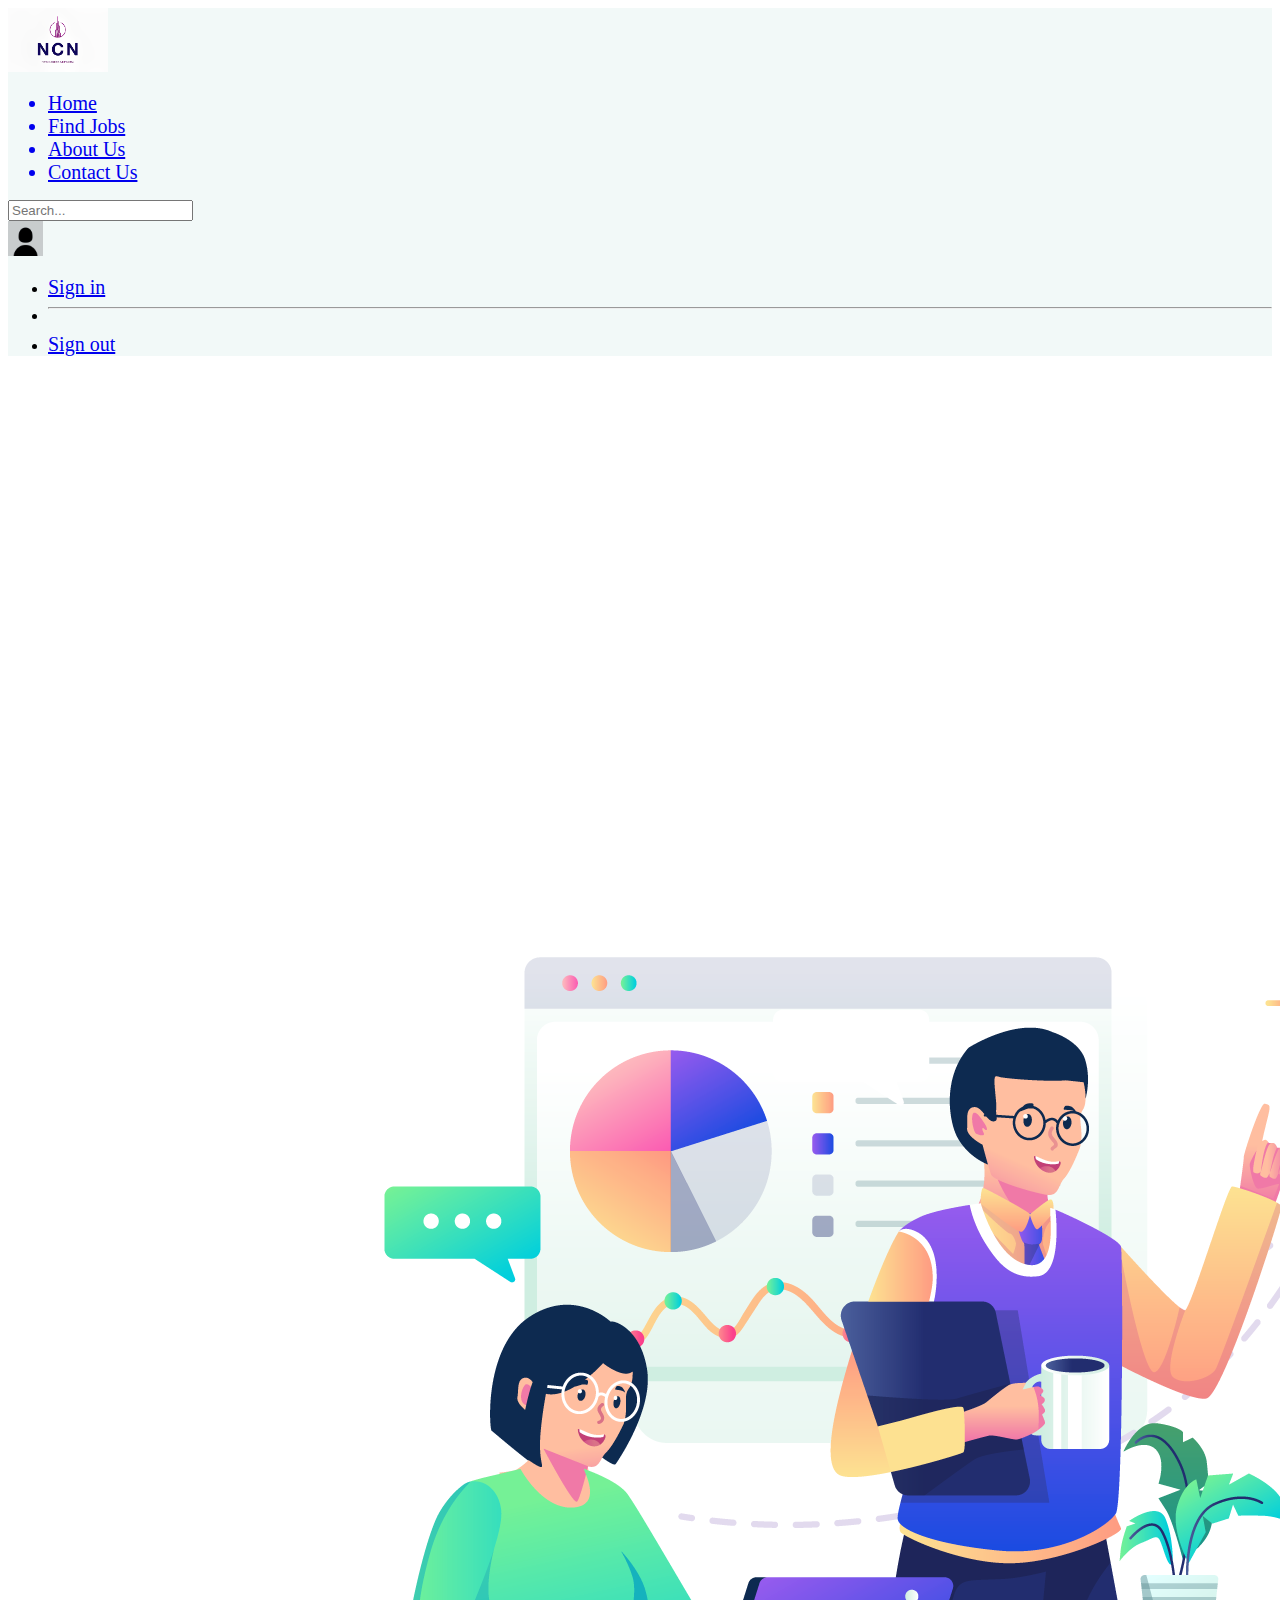
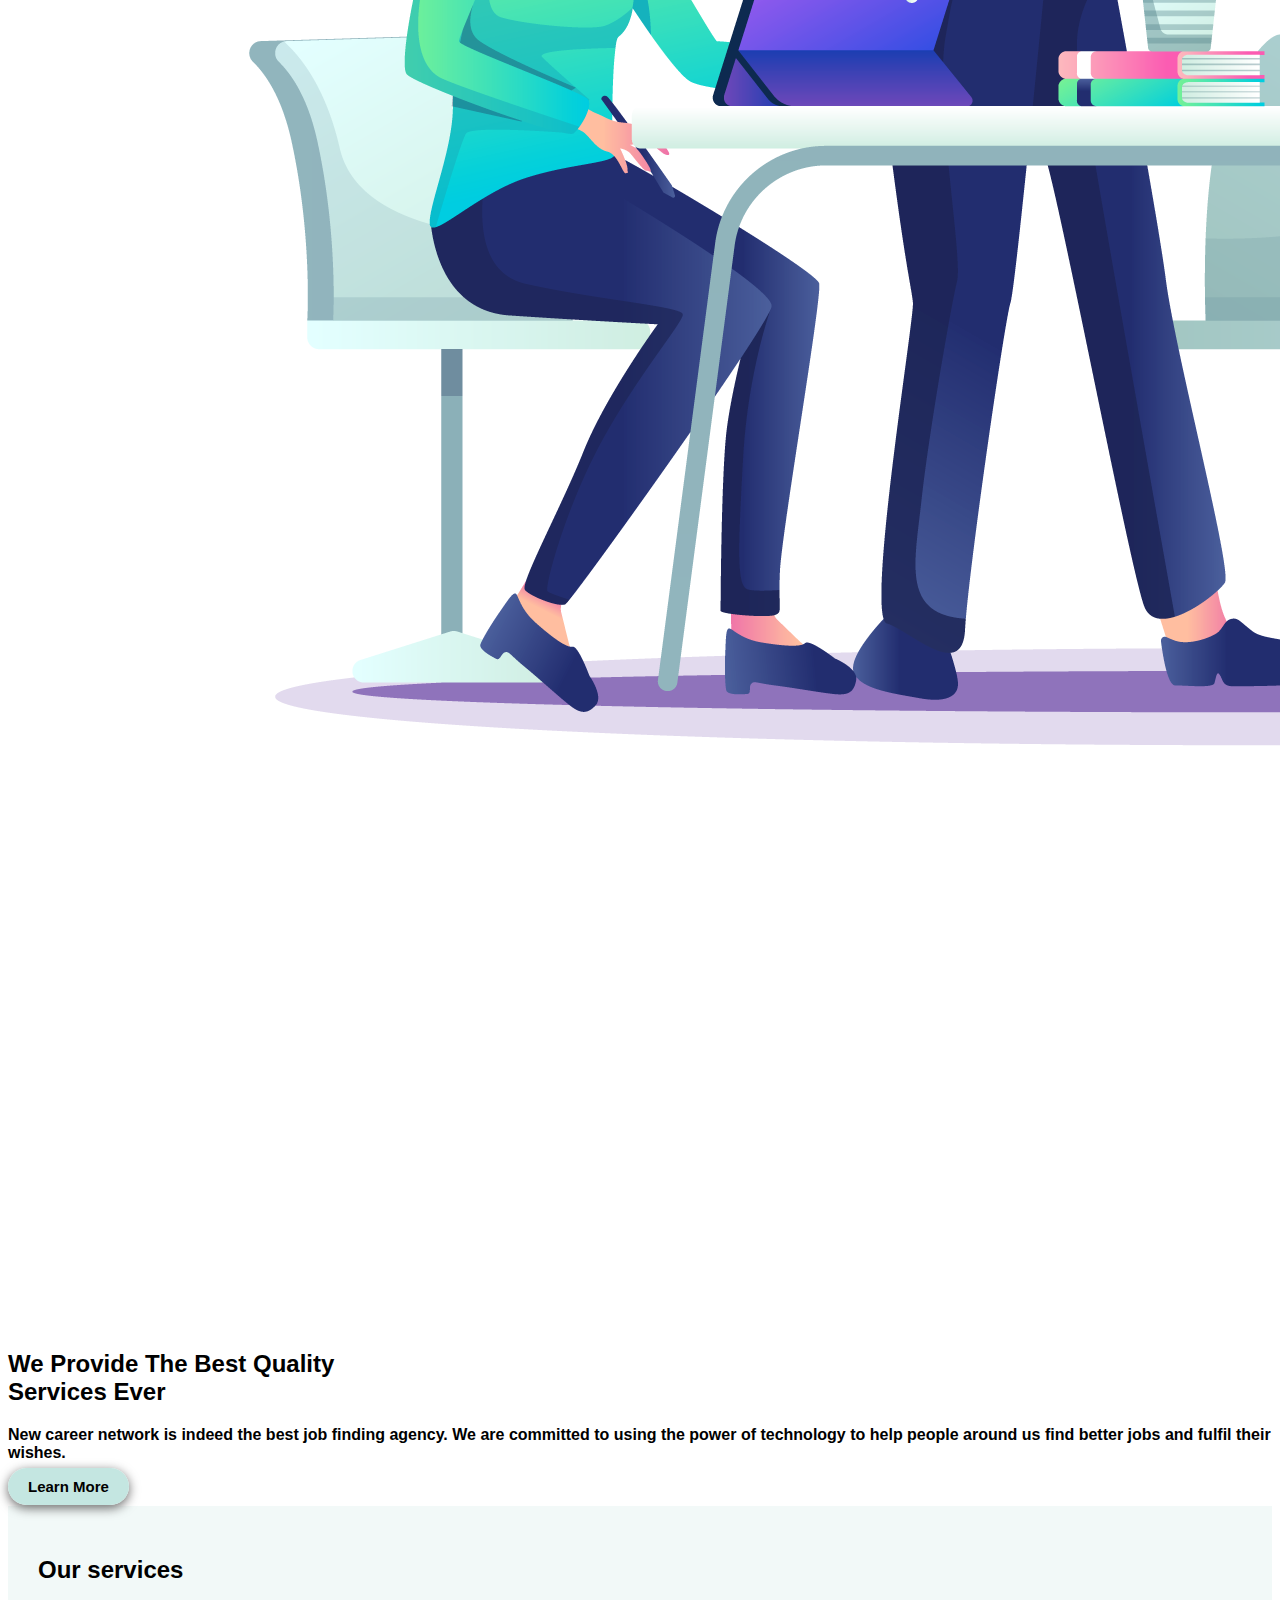
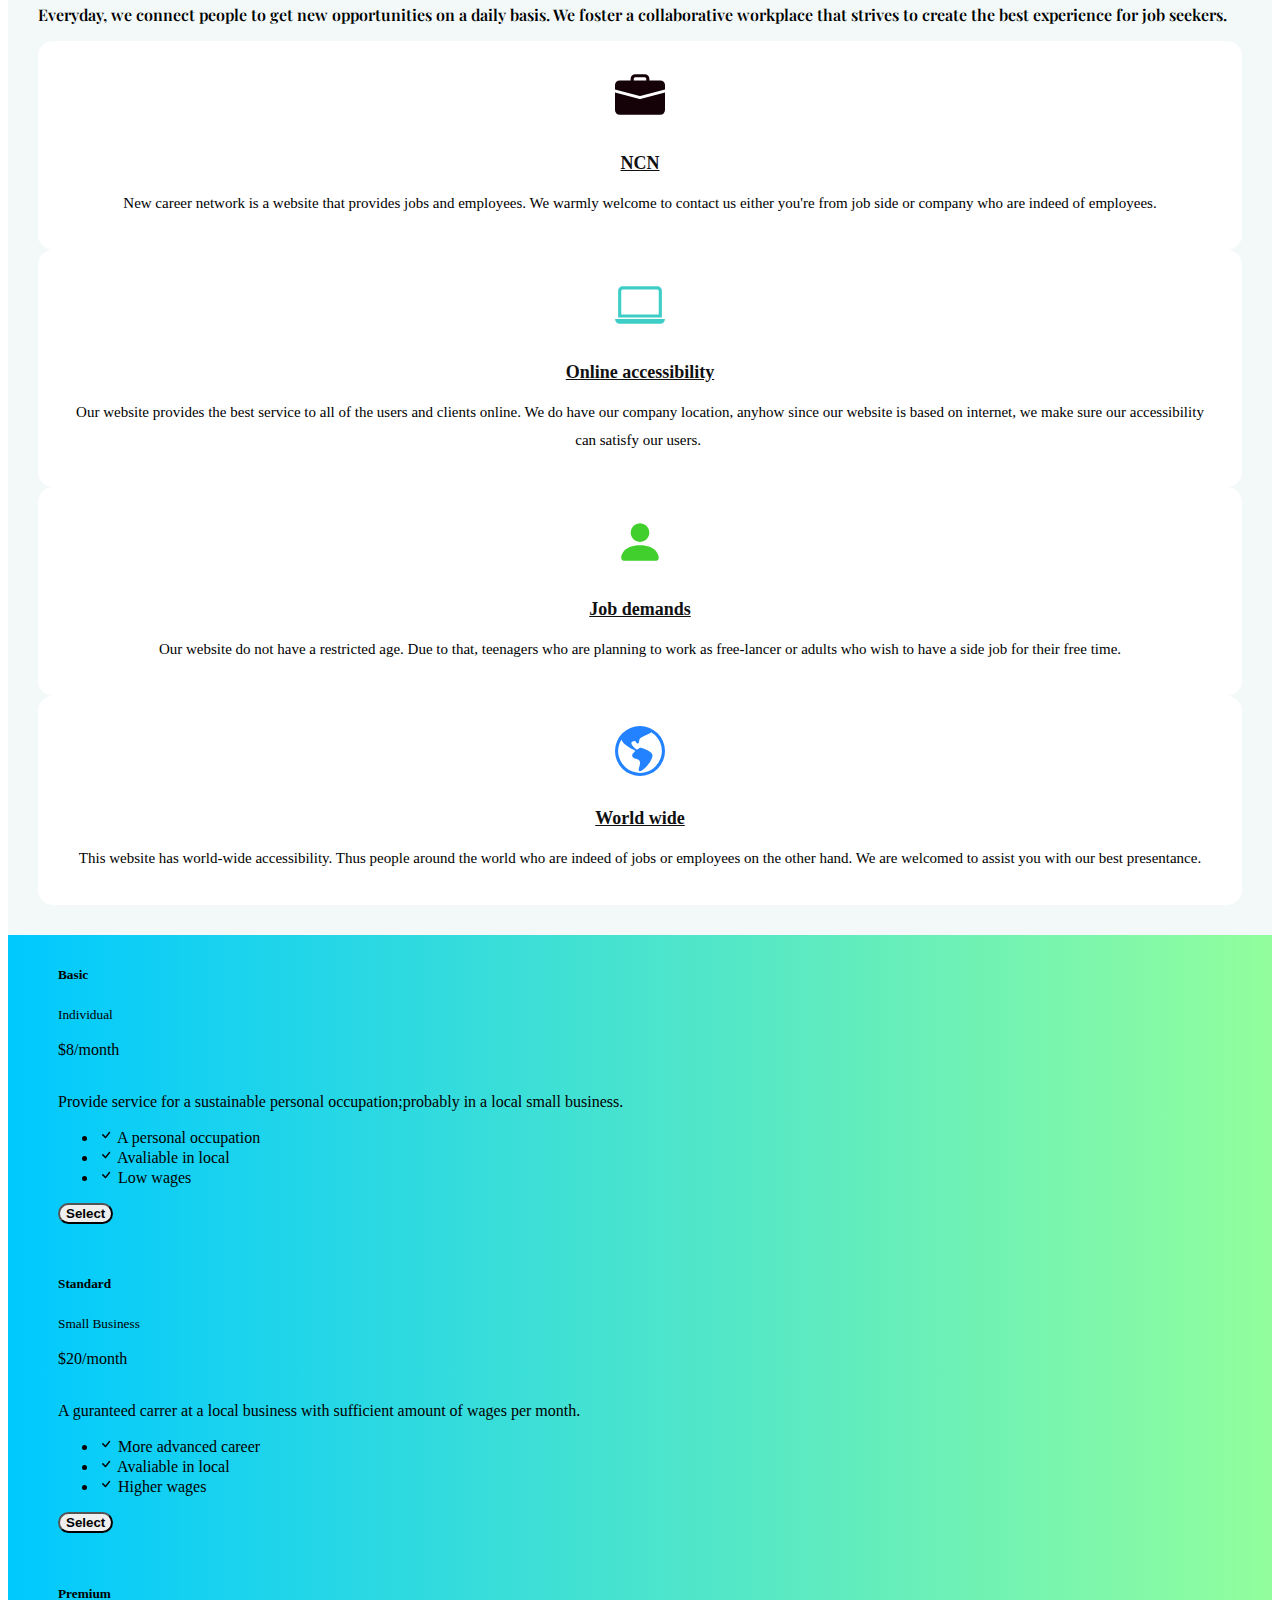
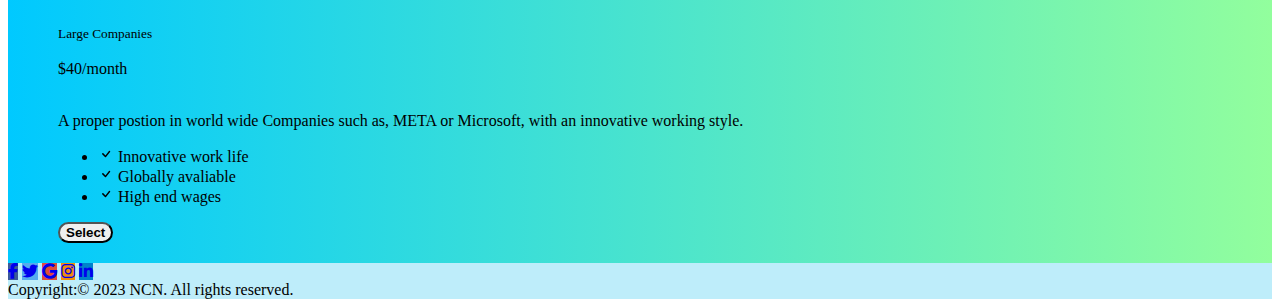
<file: index.html>
<!DOCTYPE html>
<html lang="en">
<head>
    <meta charset="UTF-8">
    <meta http-equiv="X-UA-Compatible" content="IE=edge">
    <meta name="viewport" content="width=device-width, initial-scale=1.0">
    <title>New Career Network</title>
    <link rel="shortcut icon" href="images/logo.png">
    <link href="https://cdn.jsdelivr.net/npm/bootstrap@5.3.0-alpha1/dist/css/bootstrap.min.css" rel="stylesheet" integrity="sha384-GLhlTQ8iRABdZLl6O3oVMWSktQOp6b7In1Zl3/Jr59b6EGGoI1aFkw7cmDA6j6gD" crossorigin="anonymous">
    <script src="https://cdn.jsdelivr.net/npm/bootstrap@5.3.0-alpha1/dist/js/bootstrap.bundle.min.js" integrity="sha384-w76AqPfDkMBDXo30jS1Sgez6pr3x5MlQ1ZAGC+nuZB+EYdgRZgiwxhTBTkF7CXvN" crossorigin="anonymous"></script>
    <link rel="preconnect" href="https://fonts.googleapis.com">
    <link rel="preconnect" href="https://fonts.gstatic.com" crossorigin>
    <link href="https://fonts.googleapis.com/css2?family=Playfair+Display&display=swap" rel="stylesheet">
    <link rel="stylesheet" href="https://cdnjs.cloudflare.com/ajax/libs/font-awesome/6.2.0/css/all.min.css">
    <link rel="stylesheet" href="style.css">
</head>
<body>
    <!--header-->
    <header class="p-3 border-bottom" style="background-color: #f2f9f8;">
      <div class="container">
          <div class="d-flex flex-wrap align-items-center justify-content-center justify-content-lg-start">
              <a href="#" class="text-decoration-none">
                
              </a>
              <img src="images/logo.png" height="auto" width="100px">
              <ul class="nav col-12 col-lg-auto me-lg-auto justify-content-center mb-md-2">
                  <a href="index.html" class="text-decoration-none"><li class="nav-link link-dark">Home</li></a>
             
                  <a href="job-page.html" class="text-decoration-none"><li class="nav-link link-dark">Find Jobs</li></a>
             
                  <a href="aboutus.html" class="text-decoration-none"><li class="nav-link link-dark">About Us</li></a>
            
              
                  <a href="contact.html" class="text-decoration-none"><li class="nav-link link-dark">Contact Us</li></a>
             
              </ul>


              <form class="col-12 col-lg-auto me-lg-3 mb-md-2 mb-2">
                  <input type="search" class="form-control" placeholder="Search...">
              </form>
              <div class="dropdown text-end">
                  <a href="#" class="dropdown-toggle text-decoration-none mb-lg-2" data-bs-toggle="dropdown"><img src="images/pfp.jpg" alt="profile" width="35px" height="35px" class="rounded-circle mb-2"></a>


                  <ul class="dropdown-menu text-small">
                    <li><a class="dropdown-item" href="Sigin_upForm.html">Sign in</a></li>
                    <li><hr class="dropdown-divider"></a></li>
                      <li><a class="dropdown-item" href="#">Sign out</a></li>
                  </ul>
              </div>
          </div>
      </div>
    </header>

    <!--content-->
    <section id="about" class="about section-padding">
      <div class="container">
          <div class="row">
              <div class="col-lg-4 col-md-12 col-12 ">
                  <div class="about-image">
                      <img src="images/home-page_image(1).png" alt="" class="img-fluid" style="width: px; height: px;">
                  </div>
              </div>
              <div class="col-lg-8 col-md-12 col-12 ps-lg-5 md-5">
                  <div class="about-text"><br><br><br>
                      <h2>We Provide The Best Quality<br> Services Ever</h2>
                      <p>New career network is indeed the best job finding agency. We are committed to using the power of technology to help people around us find better jobs and fulfil their wishes.</p>
                  </div>
                  <div class="btn">
                    <a href="aboutus.html" class="content-btn">Learn More</a>
                  </div>
              </div>
          </div>
      </div>
  </section>
  <!--services-->
  <section id="services" class="services section-bg">
    <div class="container">

      <div class="section-title text-center" data-aos="fade-up">
        <h2 class="service-heading">Our services</h2>
        <p class="service-text">Everyday, we connect people to get new opportunities on a daily basis. We foster a collaborative workplace that strives to create the best experience for job seekers.</p>
      </div>

      <div class="row mt-5">
        <div class="col-md-6 col-lg-3 d-flex align-items-stretch mb-5 mb-lg-0" data-aos="fade-up">
          <div class="icon-box icon-box-black">
            <div class="icon"><svg xmlns="http://www.w3.org/2000/svg" width="50" height="50" fill="currentColor" class="bi bi-briefcase-fill" viewBox="0 0 16 16">
              <path d="M6.5 1A1.5 1.5 0 0 0 5 2.5V3H1.5A1.5 1.5 0 0 0 0 4.5v1.384l7.614 2.03a1.5 1.5 0 0 0 .772 0L16 5.884V4.5A1.5 1.5 0 0 0 14.5 3H11v-.5A1.5 1.5 0 0 0 9.5 1h-3zm0 1h3a.5.5 0 0 1 .5.5V3H6v-.5a.5.5 0 0 1 .5-.5z"/>
              <path d="M0 12.5A1.5 1.5 0 0 0 1.5 14h13a1.5 1.5 0 0 0 1.5-1.5V6.85L8.129 8.947a.5.5 0 0 1-.258 0L0 6.85v5.65z"/>
            </svg></div>
            <h4 class="title"><a href="">NCN</a></h4>
            <p class="description">New career network is a website that provides jobs and employees. We warmly welcome to contact us either you're from job side or company who are indeed of employees.</p>
          </div>
        </div>

        <div class="col-md-6 col-lg-3 d-flex align-items-stretch mb-5 mb-lg-0" data-aos="fade-up" data-aos-delay="100">
          <div class="icon-box icon-box-cyan">
            <div class="icon"><svg xmlns="http://www.w3.org/2000/svg" width="50" height="50" fill="currentColor" class="bi bi-laptop" viewBox="0 0 16 16">
              <path d="M13.5 3a.5.5 0 0 1 .5.5V11H2V3.5a.5.5 0 0 1 .5-.5h11zm-11-1A1.5 1.5 0 0 0 1 3.5V12h14V3.5A1.5 1.5 0 0 0 13.5 2h-11zM0 12.5h16a1.5 1.5 0 0 1-1.5 1.5h-13A1.5 1.5 0 0 1 0 12.5z"/>
            </svg></div>
            <h4 class="title"><a href="">Online accessibility</a></h4>
            <p class="description">Our website provides the best service to all of the users and clients online. We do have our company location, anyhow since our website is based on internet, we make sure our accessibility can satisfy our users. </p>
          </div>
        </div>

        <div class="col-md-6 col-lg-3 d-flex align-items-stretch mb-5 mb-lg-0" data-aos="fade-up" data-aos-delay="200">
          <div class="icon-box icon-box-green">
            <div class="icon"><svg xmlns="http://www.w3.org/2000/svg" width="50" height="50" fill="currentColor" class="bi bi-person-fill" viewBox="0 0 16 16">
              <path d="M3 14s-1 0-1-1 1-4 6-4 6 3 6 4-1 1-1 1H3Zm5-6a3 3 0 1 0 0-6 3 3 0 0 0 0 6Z"/>
            </svg></div>
            <h4 class="title"><a href="">Job demands</a></h4>
            <p class="description">Our website do not have a restricted age. Due to that, teenagers who are planning to work as free-lancer or adults who wish to have a side job for their free time.</p>
          </div>
        </div>

        <div class="col-md-6 col-lg-3 d-flex align-items-stretch mb-5 mb-lg-0" data-aos="fade-up" data-aos-delay="300">
          <div class="icon-box icon-box-blue">
            <div class="icon mb-3"><svg xmlns="http://www.w3.org/2000/svg" width="50" height="50" fill="currentColor" class="bi bi-globe-americas" viewBox="0 0 16 16">
              <path d="M8 0a8 8 0 1 0 0 16A8 8 0 0 0 8 0ZM2.04 4.326c.325 1.329 2.532 2.54 3.717 3.19.48.263.793.434.743.484-.08.08-.162.158-.242.234-.416.396-.787.749-.758 1.266.035.634.618.824 1.214 1.017.577.188 1.168.38 1.286.983.082.417-.075.988-.22 1.52-.215.782-.406 1.48.22 1.48 1.5-.5 3.798-3.186 4-5 .138-1.243-2-2-3.5-2.5-.478-.16-.755.081-.99.284-.172.15-.322.279-.51.216-.445-.148-2.5-2-1.5-2.5.78-.39.952-.171 1.227.182.078.099.163.208.273.318.609.304.662-.132.723-.633.039-.322.081-.671.277-.867.434-.434 1.265-.791 2.028-1.12.712-.306 1.365-.587 1.579-.88A7 7 0 1 1 2.04 4.327Z"/>
            </svg></div>
            <h4 class="title"><a href="">World wide</a></h4>
            <p class="description">This website has world-wide accessibility. Thus people around the world who are indeed of jobs or employees on the other hand. We are welcomed to assist you with our best presentance.</p>
          </div>
        </div>

      </div>

    </div>
  </section>
  <!--Pricing-->
  <div class="container-fluid" style="background: linear-gradient(90deg, #00C9FF 0%, #92FE9D 100%);">
    <div class="container p-5">
      <div class="row">
        <div class="col-lg-4 col-md-12 mb-4">
          <div class="card h-100 shadow-lg">
            <div class="card-body">
              <div class="text-center p-3">
                <h5 class="card-title">Basic</h5>
                <small>Individual</small>
                <br><br>
                <span class="h2">$8</span>/month
                <br><br>
              </div>
              <p class="card-text text-center">Provide service for a sustainable personal occupation;probably in a local small business. </p>
            </div>
            <ul class="list-group list-group-flush">
              <li class="list-group-item"><svg xmlns="http://www.w3.org/2000/svg" width="16" height="16" fill="currentColor" class="bi bi-check" viewBox="0 0 16 16">
                <path d="M10.97 4.97a.75.75 0 0 1 1.07 1.05l-3.99 4.99a.75.75 0 0 1-1.08.02L4.324 8.384a.75.75 0 1 1 1.06-1.06l2.094 2.093 3.473-4.425a.267.267 0 0 1 .02-.022z"/>
              </svg> A personal occupation </li>
              <li class="list-group-item"><svg xmlns="http://www.w3.org/2000/svg" width="16" height="16" fill="currentColor" class="bi bi-check" viewBox="0 0 16 16">
                <path d="M10.97 4.97a.75.75 0 0 1 1.07 1.05l-3.99 4.99a.75.75 0 0 1-1.08.02L4.324 8.384a.75.75 0 1 1 1.06-1.06l2.094 2.093 3.473-4.425a.267.267 0 0 1 .02-.022z"/>
              </svg> Avaliable in local</li>
              <li class="list-group-item"><svg xmlns="http://www.w3.org/2000/svg" width="16" height="16" fill="currentColor" class="bi bi-check" viewBox="0 0 16 16">
                <path d="M10.97 4.97a.75.75 0 0 1 1.07 1.05l-3.99 4.99a.75.75 0 0 1-1.08.02L4.324 8.384a.75.75 0 1 1 1.06-1.06l2.094 2.093 3.473-4.425a.267.267 0 0 1 .02-.022z"/>
              </svg> Low wages</li>
            </ul>
            <div class="card-body text-center">
              <a href="register/register.html"><button class="btn btn-outline-primary btn-lg" style="border-radius:30px">Select</button></a>
            </div>
          </div>
        </div>
        <div class="col-lg-4 col-md-12 mb-4">
          <div class="card h-100 shadow-lg">
            <div class="card-body">
              <div class="text-center p-3">
                <h5 class="card-title">Standard</h5>
                <small>Small Business</small>
                <br><br>
                <span class="h2">$20</span>/month 
                <br><br>
              </div>
              <p class="card-text text-center">A guranteed carrer at a local business with sufficient amount of wages per month. </p>
            </div>
            <ul class="list-group list-group-flush">
              <li class="list-group-item"><svg xmlns="http://www.w3.org/2000/svg" width="16" height="16" fill="currentColor" class="bi bi-check" viewBox="0 0 16 16">
                <path d="M10.97 4.97a.75.75 0 0 1 1.07 1.05l-3.99 4.99a.75.75 0 0 1-1.08.02L4.324 8.384a.75.75 0 1 1 1.06-1.06l2.094 2.093 3.473-4.425a.267.267 0 0 1 .02-.022z"/>
              </svg> More advanced career</li>
              <li class="list-group-item"><svg xmlns="http://www.w3.org/2000/svg" width="16" height="16" fill="currentColor" class="bi bi-check" viewBox="0 0 16 16">
                <path d="M10.97 4.97a.75.75 0 0 1 1.07 1.05l-3.99 4.99a.75.75 0 0 1-1.08.02L4.324 8.384a.75.75 0 1 1 1.06-1.06l2.094 2.093 3.473-4.425a.267.267 0 0 1 .02-.022z"/>
              </svg> Avaliable in local</li>
              <li class="list-group-item"><svg xmlns="http://www.w3.org/2000/svg" width="16" height="16" fill="currentColor" class="bi bi-check" viewBox="0 0 16 16">
                <path d="M10.97 4.97a.75.75 0 0 1 1.07 1.05l-3.99 4.99a.75.75 0 0 1-1.08.02L4.324 8.384a.75.75 0 1 1 1.06-1.06l2.094 2.093 3.473-4.425a.267.267 0 0 1 .02-.022z"/>
              </svg> Higher wages</li>
            </ul>
            <div class="card-body text-center">
              <a href="register/register.html"><button class="btn btn-outline-primary btn-lg" style="border-radius:30px">Select</button></a>
            </div>
          </div>
        </div>
        <div class="col-lg-4 col-md-12 mb-4">
          <div class="card h-100 shadow-lg">
            <div class="card-body">
              <div class="text-center p-3">
                <h5 class="card-title">Premium</h5>
                <small>Large Companies</small>
                <br><br>
                <span class="h2">$40</span>/month
                <br><br>
              </div>
              <p class="card-text text-center">A proper postion in world wide Companies such as, META or Microsoft, with an innovative working style.</p>
            </div>
            <ul class="list-group list-group-flush">
              <li class="list-group-item"><svg xmlns="http://www.w3.org/2000/svg" width="16" height="16" fill="currentColor" class="bi bi-check" viewBox="0 0 16 16">
                <path d="M10.97 4.97a.75.75 0 0 1 1.07 1.05l-3.99 4.99a.75.75 0 0 1-1.08.02L4.324 8.384a.75.75 0 1 1 1.06-1.06l2.094 2.093 3.473-4.425a.267.267 0 0 1 .02-.022z"/>
              </svg> Innovative work life</li>
              <li class="list-group-item"><svg xmlns="http://www.w3.org/2000/svg" width="16" height="16" fill="currentColor" class="bi bi-check" viewBox="0 0 16 16">
                <path d="M10.97 4.97a.75.75 0 0 1 1.07 1.05l-3.99 4.99a.75.75 0 0 1-1.08.02L4.324 8.384a.75.75 0 1 1 1.06-1.06l2.094 2.093 3.473-4.425a.267.267 0 0 1 .02-.022z"/>
              </svg> Globally avaliable</li>
              <li class="list-group-item"><svg xmlns="http://www.w3.org/2000/svg" width="16" height="16" fill="currentColor" class="bi bi-check" viewBox="0 0 16 16">
                <path d="M10.97 4.97a.75.75 0 0 1 1.07 1.05l-3.99 4.99a.75.75 0 0 1-1.08.02L4.324 8.384a.75.75 0 1 1 1.06-1.06l2.094 2.093 3.473-4.425a.267.267 0 0 1 .02-.022z"/>
              </svg> High end wages</li>
            </ul>
            <div class="card-body text-center">
              <a href="register/register.html"><button class="btn btn-outline-primary btn-lg" style="border-radius:30px">Select</button></a>
            </div>
          </div>
        </div>
      </div>    
    </div>
  <!--footer-->
  <footer class="text-center text-white" style="background-color: #beedfa;">
    <!-- Grid container -->
    <div class="footer-container p-4 pb-0">
      <!-- Section: Social media -->
      <section class="mb-1.5">
        <!-- Facebook -->
        <a
          class="btn btn-primary btn-floating m-1 rounded-circle"
          style="background-color: #3b5998;"
          href="http://www.facebook.com"
          role="button"
          ><i class="fab fa-facebook-f"></i
        ></a>
  
        <!-- Twitter -->
        <a
          class="btn btn-primary btn-floating m-1 rounded-circle"
          style="background-color: #55acee;"
          href="http://www.twitter.com"
          role="button"
          ><i class="fab fa-twitter"></i
        ></a>
  
        <!-- Google -->
        <a
          class="btn btn-primary btn-floating m-1 rounded-circle"
          style="background-color: #dd4b39;"
          href="http://www.google.com"
          role="button"
          ><i class="fab fa-google"></i
        ></a>
  
        <!-- Instagram -->
        <a
          class="btn btn-primary btn-floating m-1 rounded-circle"
          style="background-color: #f18d0a;"
          href="http://www.instagram.com"
          role="button"
          ><i class="fab fa-instagram"></i
        ></a>
  
        <!-- Linkedin -->
        <a
          class="btn btn-primary btn-floating m-1 rounded-circle"
          style="background-color: #0082ca;"
          href="https://mm.linkedin.com/"
          role="button"
          ><i class="fab fa-linkedin-in"></i>
        </a>
      </section>
      <!-- Copyright -->
      <div class="text-center p-3 text-black">
      Copyright:© 2023 NCN. All rights reserved.
      </div>
    </div>
  </footer>
</body>
</html>
</file>
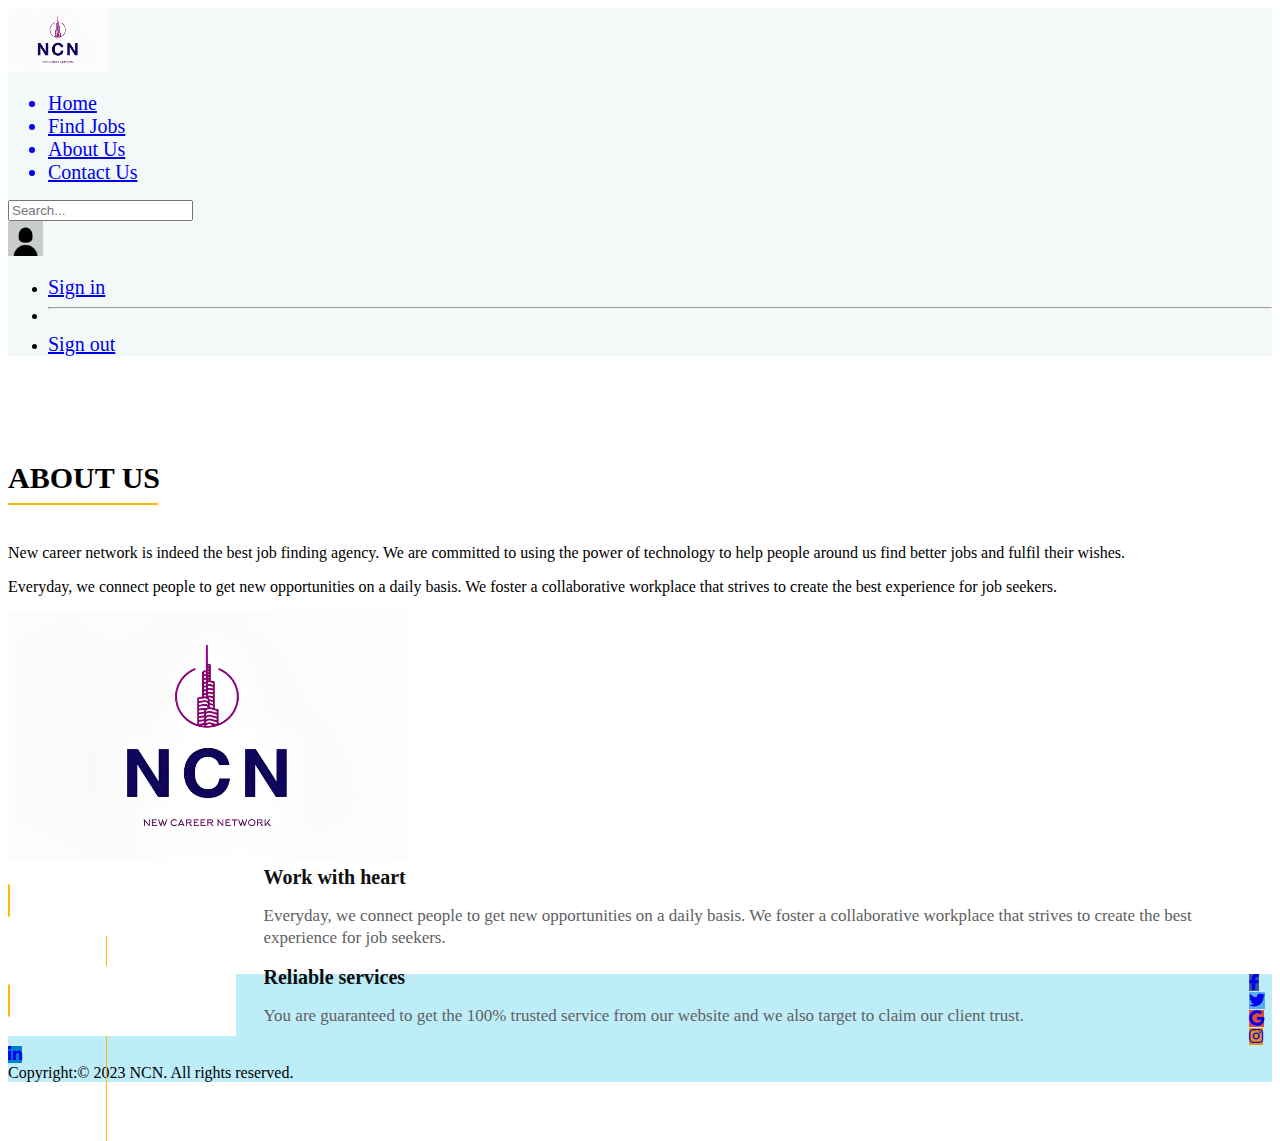
<file: aboutus.html>
<!DOCTYPE html>
<html lang="en">
<head>
    <meta charset="UTF-8">
    <meta http-equiv="X-UA-Compatible" content="IE=edge">
    <meta name="viewport" content="width=device-width, initial-scale=1.0">
    <title>About us</title>
    <link rel="shortcut icon" href="images/logo.png">
    <link href="https://cdn.jsdelivr.net/npm/bootstrap@5.3.0-alpha1/dist/css/bootstrap.min.css" rel="stylesheet" integrity="sha384-GLhlTQ8iRABdZLl6O3oVMWSktQOp6b7In1Zl3/Jr59b6EGGoI1aFkw7cmDA6j6gD" crossorigin="anonymous">
    <script src="https://cdn.jsdelivr.net/npm/bootstrap@5.3.0-alpha1/dist/js/bootstrap.bundle.min.js" integrity="sha384-w76AqPfDkMBDXo30jS1Sgez6pr3x5MlQ1ZAGC+nuZB+EYdgRZgiwxhTBTkF7CXvN" crossorigin="anonymous"></script>
    <link rel="preconnect" href="https://fonts.googleapis.com">
    <link rel="preconnect" href="https://fonts.gstatic.com" crossorigin>
    <link href="https://fonts.googleapis.com/css2?family=Playfair+Display&display=swap" rel="stylesheet">
    <link rel="stylesheet" href="https://cdnjs.cloudflare.com/ajax/libs/font-awesome/6.2.0/css/all.min.css">
    <link rel="stylesheet" href="style.css">

    <style>
ul a {
    font-size: 20px;
}
body {
    font-family: 'Roboto';font-size: 16px;
}

.aboutus-section {
    padding: 90px 0;
}
.aboutus-title {
    font-size: 30px;
    letter-spacing: 0;
    line-height: 32px;
    margin: 0 0 39px;
    padding: 0 0 11px;
    position: relative;
    text-transform: uppercase;
    color: #000;
}
.aboutus-title::after {
    background: #fdb801 none repeat scroll 0 0;
    bottom: 0;
    content: "";
    height: 2px;
    left: 0;
    position: absolute;
    width: 150px;
}
.aboutus-text {
    color: #606060;
    font-size: 13px;
    line-height: 22px;
    margin: 0 0 35px;
}

a:hover, a:active {
    color: #ffb901;
    text-decoration: none;
    outline: 0;
}
.aboutus-more {
    border: 1px solid #fdb801;
    border-radius: 25px;
    color: #fdb801;
    display: inline-block;
    font-size: 14px;
    font-weight: 700;
    letter-spacing: 0;
    padding: 7px 20px;
    text-transform: uppercase;
}
.feature .feature-box .iconset {
    background: #fff none repeat scroll 0 0;
    float: left;
    position: relative;
    width: 18%;
}
.feature .feature-box .iconset::after {
    background: #fdb801 none repeat scroll 0 0;
    content: "";
    height: 150%;
    left: 43%;
    position: absolute;
    top: 100%;
    width: 1px;
}

.feature .feature-box .feature-content h4 {
    color: #0f0f0f;
    font-size: 18px;
    letter-spacing: 0;
    line-height: 22px;
    margin: 0 0 5px;
}


.feature .feature-box .feature-content {
    float: left;
    padding-left: 28px;
    width: 78%;
}
.feature .feature-box .feature-content h4 {
    color: #0f0f0f;
    font-size: 20px;
    letter-spacing: 0;
    line-height: 22px;
    margin: 0 0 5px;
}
.feature .feature-box .feature-content p {
    color: #606060;
    font-size: 17px;
    line-height: 22px;
}
.icon {
    color : #f4b841;
    padding:0px;
    font-size:40px;
    border: 1px solid #fdb801;
    border-radius: 100px;
    color: #fdb801;
    font-size: 28px;
    height: 70px;
    line-height: 70px;
    text-align: center;
    width: 70px;
}
    </style>
</head>
<body>
            <!--header-->
            <header class="p-3 border-bottom" style="background-color: #f2f9f8;">
                <div class="container">
                    <div class="d-flex flex-wrap align-items-center justify-content-center justify-content-lg-start">
                        <a href="#" class="text-decoration-none">
                          
                        </a>
                        <img src="images/logo.png" height="auto" width="100px">
                        <ul class="nav col-12 col-lg-auto me-lg-auto justify-content-center mb-md-2">
                            <a href="index.html" class="text-decoration-none"><li class="nav-link link-dark">Home</li></a>
                       
                            <a href="job-page.html" class="text-decoration-none" ><li class="nav-link link-dark" style="font-size: 20px;">Find Jobs</li></a>
                       
                            <a href="aboutus.html" class="text-decoration-none"><li class="nav-link link-dark">About Us</li></a>
                      
                        
                            <a href="contact.html" class="text-decoration-none"><li class="nav-link link-dark">Contact Us</li></a>
                       
                        </ul>
          
          
                        <form class="col-12 col-lg-auto me-lg-3 mb-md-2 mb-2">
                            <input type="search" class="form-control" placeholder="Search...">
                        </form>
                        <div class="dropdown text-end">
                            <a href="#" class="dropdown-toggle text-decoration-none mb-lg-2" data-bs-toggle="dropdown"><img src="images/pfp.jpg" alt="profile" width="35px" height="35px" class="rounded-circle mb-2"></a>
          
          
                            <ul class="dropdown-menu text-small">
                                <li><a class="dropdown-item" href="Sigin_upForm.html">Sign in</a></li>
                                <li><hr class="dropdown-divider"></a></li>
                                <li><a class="dropdown-item" href="#">Sign out</a></li>
                            </ul>
                        </div>
                    </div>
                </div>
              </header>

              <!-- aboutus-section -->
    <div class="aboutus-section">
        <div class="container">
            <div class="row">
                <div class="col-md-3 col-sm-6 col-xs-12">
                    <div class="aboutus">
                        <h2 class="aboutus-title">About Us</h2>
                        <p>New career network is indeed the best job finding agency. We are committed to using the power of technology to help people around us find better jobs and fulfil their wishes.</p>
                        <p>Everyday, we connect people to get new opportunities on a daily basis. We foster a collaborative workplace that strives to create the best experience for job seekers.</p>

                    </div>
                </div>
                <div class="col-md-3 col-sm-6 col-xs-12">
                    <div class="aboutus-banner">
                        <img src="images/logo.png" alt="" width="400px" height="250px">
                    </div>
                </div>
                <div class="col-md-5 col-sm-6 col-xs-12">
                    <div class="feature">
                        <div class="feature-box">
                            <div class="clearfix">
                                <div class="iconset">
                                    <span class="glyphicon glyphicon-cog icon"></span>
                                </div>
                                <div class="feature-content">
                                    <h4>Work with heart</h4>
                                    <p>Everyday, we connect people to get new opportunities on a daily basis. We foster a collaborative workplace that strives to create the best experience for job seekers.</p>
                                </div>
                            </div>
                        </div>
                        <br>
                        <div class="feature-box">
                            <div class="clearfix">
                                <div class="iconset">
                                    <span class="glyphicon glyphicon-cog icon"></span>
                                </div>
                                <div class="feature-content">
                                    <h4>Reliable services</h4>
                                    <p>You are guaranteed to get the 100% trusted service from our website and we also target to claim our client trust.</p>
                                </div>
                            </div>
                        </div>
                        <!-- <div class="feature-box">
                            <div class="clearfix">
                                <div class="iconset">
                                    <span class="glyphicon glyphicon-cog icon"></span>
                                </div>
                                <div class="feature-content">
                                    <h4>Great support</h4>
                                    <p>Aenean vulputate eleifend tellus. Aenean leo ligula, porttitor eu, consequat vitae, eleifend ac, enim. Aliquam lorem ante, dapibus in.</p>
                                </div>
                            </div>
                        </div> -->
                    </div>
                </div>
            </div>
        </div>
    </div>
    <!--footer-->
  <footer class="text-center text-white mt-5" style="background-color: #beedfa;">
    <!-- Grid container -->
    <div class="footer-container p-4 pb-0">
      <!-- Section: Social media -->
      <section class="mb-1.5">
        <!-- Facebook -->
        <a
          class="btn btn-primary btn-floating m-1 rounded-circle"
          style="background-color: #3b5998;"
          href="http://www.facebook.com"
          role="button"
          ><i class="fab fa-facebook-f"></i
        ></a>
  
        <!-- Twitter -->
        <a
          class="btn btn-primary btn-floating m-1 rounded-circle"
          style="background-color: #55acee;"
          href="http://www.twitter.com"
          role="button"
          ><i class="fab fa-twitter"></i
        ></a>
  
        <!-- Google -->
        <a
          class="btn btn-primary btn-floating m-1 rounded-circle"
          style="background-color: #dd4b39;"
          href="http://www.google.com"
          role="button"
          ><i class="fab fa-google"></i
        ></a>
  
        <!-- Instagram -->
        <a
          class="btn btn-primary btn-floating m-1 rounded-circle"
          style="background-color: #f18d0a;"
          href="http://www.instagram.com"
          role="button"
          ><i class="fab fa-instagram"></i
        ></a>
  
        <!-- Linkedin -->
        <a
          class="btn btn-primary btn-floating m-1 rounded-circle"
          style="background-color: #0082ca;"
          href="https://mm.linkedin.com/"
          role="button"
          ><i class="fab fa-linkedin-in"></i>
        </a>
      </section>
      <!-- Copyright -->
      <div class="text-center p-3 text-black">
      Copyright:© 2023 NCN. All rights reserved.
      </div>
    </div>
  </footer>
</body>
</html>
</file>
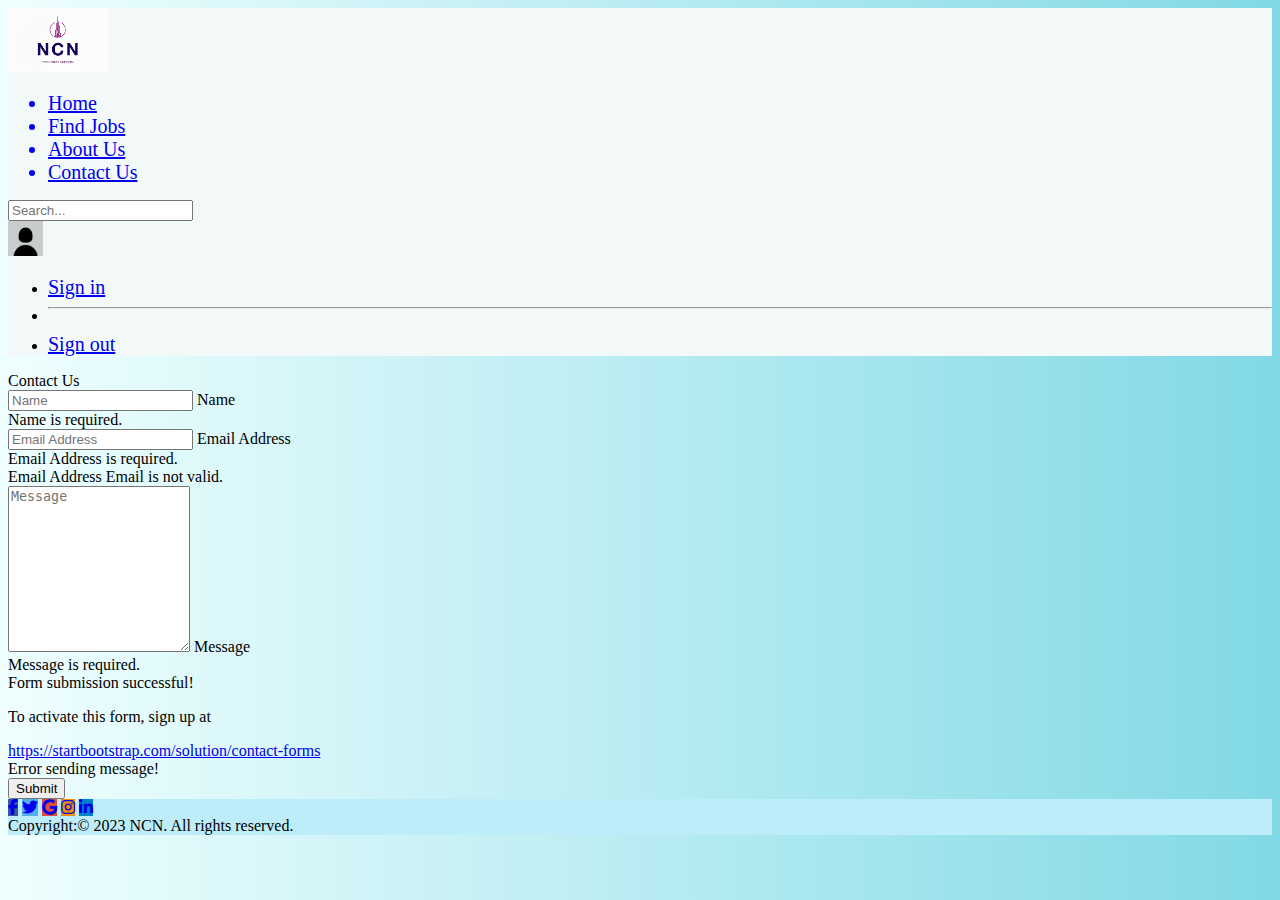
<file: contact.html>
<!DOCTYPE html>
<html lang="en">
<head>
    <meta charset="UTF-8">
    <meta http-equiv="X-UA-Compatible" content="IE=edge">
    <meta name="viewport" content="width=device-width, initial-scale=1.0">
    <title>Contact us</title>
      <!-- CDN Link to SB Forms Scripts -->
      <link rel="shortcut icon" href="images/logo.png">
      <link rel="preconnect" href="https://fonts.googleapis.com">
     <link rel="preconnect" href="https://fonts.gstatic.com" crossorigin>
     <link href="https://fonts.googleapis.com/css2?family=Playfair+Display&display=swap" rel="stylesheet">
  <link href="https://cdn.jsdelivr.net/npm/bootstrap@5.3.0-alpha1/dist/css/bootstrap.min.css" rel="stylesheet" integrity="sha384-GLhlTQ8iRABdZLl6O3oVMWSktQOp6b7In1Zl3/Jr59b6EGGoI1aFkw7cmDA6j6gD" crossorigin="anonymous">
  <script src="https://cdn.jsdelivr.net/npm/bootstrap@5.3.0-alpha1/dist/js/bootstrap.bundle.min.js" integrity="sha384-w76AqPfDkMBDXo30jS1Sgez6pr3x5MlQ1ZAGC+nuZB+EYdgRZgiwxhTBTkF7CXvN" crossorigin="anonymous"></script>
  <link rel="stylesheet" href="https://cdnjs.cloudflare.com/ajax/libs/font-awesome/6.2.0/css/all.min.css">
  <style>

ul a{
    font-size: 20px;
}
    body {
  background: #007bff;
  background: linear-gradient(to right, azure, #81d9e5);
}

.bg-image {
  background-image: url('images/image_processing20191025-16564-10g5bob.gif');
  background-size: cover;
  background-position: center;
  background-repeat: no-repeat;
}
  </style>
</head>
<body>
    <!--header-->
    <header class="p-3 border-bottom" style="background-color: #f2f9f8;">
      <div class="container">
          <div class="d-flex flex-wrap align-items-center justify-content-center justify-content-lg-start">
              <a href="#" class="text-decoration-none">
                
              </a>
              <img src="images/logo.png" height="auto" width="100px">
              <ul class="nav col-12 col-lg-auto me-lg-auto justify-content-center mb-md-2">
                  <a href="index.html" class="text-decoration-none"><li class="nav-link link-dark">Home</li></a>
             
                  <a href="job-page.html" class="text-decoration-none"><li class="nav-link link-dark">Find Jobs</li></a>
             
                  <a href="aboutus.html" class="text-decoration-none"><li class="nav-link link-dark">About Us</li></a>
            
              
                  <a href="contact.html" class="text-decoration-none"><li class="nav-link link-dark">Contact Us</li></a>
             
              </ul>


              <form class="col-12 col-lg-auto me-lg-3 mb-md-2 mb-2">
                  <input type="search" class="form-control" placeholder="Search...">
              </form>
              <div class="dropdown text-end">
                  <a href="#" class="dropdown-toggle text-decoration-none mb-lg-2" data-bs-toggle="dropdown"><img src="images/pfp.jpg" alt="profile" width="35px" height="35px" class="rounded-circle mb-2"></a>


                  <ul class="dropdown-menu text-small">
                    <li><a class="dropdown-item" href="Sigin_upForm.html">Sign in</a></li>
                    <li><hr class="dropdown-divider"></a></li>
                      <li><a class="dropdown-item" href="#">Sign out</a></li>
                  </ul>
              </div>
          </div>
      </div>
    </header>

    <!-- Bootstrap 5 Contact Form Snippet -->

<div class="container-fluid px-5 my-5">
    <div class="row justify-content-center">
      <div class="col-xl-10">
        <div class="card border-0 rounded-3 shadow-lg overflow-hidden">
          <div class="card-body p-0">
            <div class="row g-0">
              <div class="col-sm-6 d-none d-sm-block bg-image"></div>
              <div class="col-sm-6 p-4">
                <div class="text-center">
                  <div class="h3 fw-light">Contact Us</div>

                </div>
  
                <!-- * * * * * * * * * * * * * *
            // * * SB Forms Contact Form * *
            // * * * * * * * * * * * * * * *
  
            // This form is pre-integrated with SB Forms.
            // To make this form functional, sign up at
            // https://startbootstrap.com/solution/contact-forms
            // to get an API token!
            -->
  
                <form id="contactForm" data-sb-form-api-token="API_TOKEN">
  
                  <!-- Name Input -->
                  <div class="form-floating mb-3">
                    <input class="form-control" id="name" type="text" placeholder="Name" data-sb-validations="required" />
                    <label for="name">Name</label>
                    <div class="invalid-feedback" data-sb-feedback="name:required">Name is required.</div>
                  </div>
  
                  <!-- Email Input -->
                  <div class="form-floating mb-3">
                    <input class="form-control" id="emailAddress" type="email" placeholder="Email Address" data-sb-validations="required,email" />
                    <label for="emailAddress">Email Address</label>
                    <div class="invalid-feedback" data-sb-feedback="emailAddress:required">Email Address is required.</div>
                    <div class="invalid-feedback" data-sb-feedback="emailAddress:email">Email Address Email is not valid.</div>
                  </div>
  
                  <!-- Message Input -->
                  <div class="form-floating mb-3">
                    <textarea class="form-control" id="message" type="text" placeholder="Message" style="height: 10rem;" data-sb-validations="required"></textarea>
                    <label for="message">Message</label>
                    <div class="invalid-feedback" data-sb-feedback="message:required">Message is required.</div>
                  </div>
  
                  <!-- Submit success message -->
                  <div class="d-none" id="submitSuccessMessage">
                    <div class="text-center mb-3">
                      <div class="fw-bolder">Form submission successful!</div>
                      <p>To activate this form, sign up at</p>
                      <a href="https://startbootstrap.com/solution/contact-forms">https://startbootstrap.com/solution/contact-forms</a>
                    </div>
                  </div>
  
                  <!-- Submit error message -->
                  <div class="d-none" id="submitErrorMessage">
                    <div class="text-center text-danger mb-3">Error sending message!</div>
                  </div>
  
                  <!-- Submit button -->
                  <div class="d-grid">
                    <button class="btn btn-primary btn-lg disabled" id="submitButton" type="submit">Submit</button>
                  </div>
                </form>
                <!-- End of contact form -->
  
              </div>
            </div>
  
          </div>
        </div>
      </div>
    </div>
  </div>
  <!--footer-->
  <footer class="text-center text-white" style="background-color: #beedfa;">
    <!-- Grid container -->
    <div class="footer-container p-4 pb-0">
      <!-- Section: Social media -->
      <section class="mb-1.5">
        <!-- Facebook -->
        <a
          class="btn btn-primary btn-floating m-1 rounded-circle"
          style="background-color: #3b5998;"
          href="http://www.facebook.com"
          role="button"
          ><i class="fab fa-facebook-f"></i
        ></a>
  
        <!-- Twitter -->
        <a
          class="btn btn-primary btn-floating m-1 rounded-circle"
          style="background-color: #55acee;"
          href="http://www.twitter.com"
          role="button"
          ><i class="fab fa-twitter"></i
        ></a>
  
        <!-- Google -->
        <a
          class="btn btn-primary btn-floating m-1 rounded-circle"
          style="background-color: #dd4b39;"
          href="http://www.google.com"
          role="button"
          ><i class="fab fa-google"></i
        ></a>
  
        <!-- Instagram -->
        <a
          class="btn btn-primary btn-floating m-1 rounded-circle"
          style="background-color: #f18d0a;"
          href="http://www.instagram.com"
          role="button"
          ><i class="fab fa-instagram"></i
        ></a>
  
        <!-- Linkedin -->
        <a
          class="btn btn-primary btn-floating m-1 rounded-circle"
          style="background-color: #0082ca;"
          href="https://mm.linkedin.com/"
          role="button"
          ><i class="fab fa-linkedin-in"></i>
        </a>
      </section>
      <!-- Copyright -->
      <div class="text-center p-3 text-black">
      Copyright:© 2023 NCN. All rights reserved.
      </div>
    </div>
  </footer>

</body>
</html>
</file>
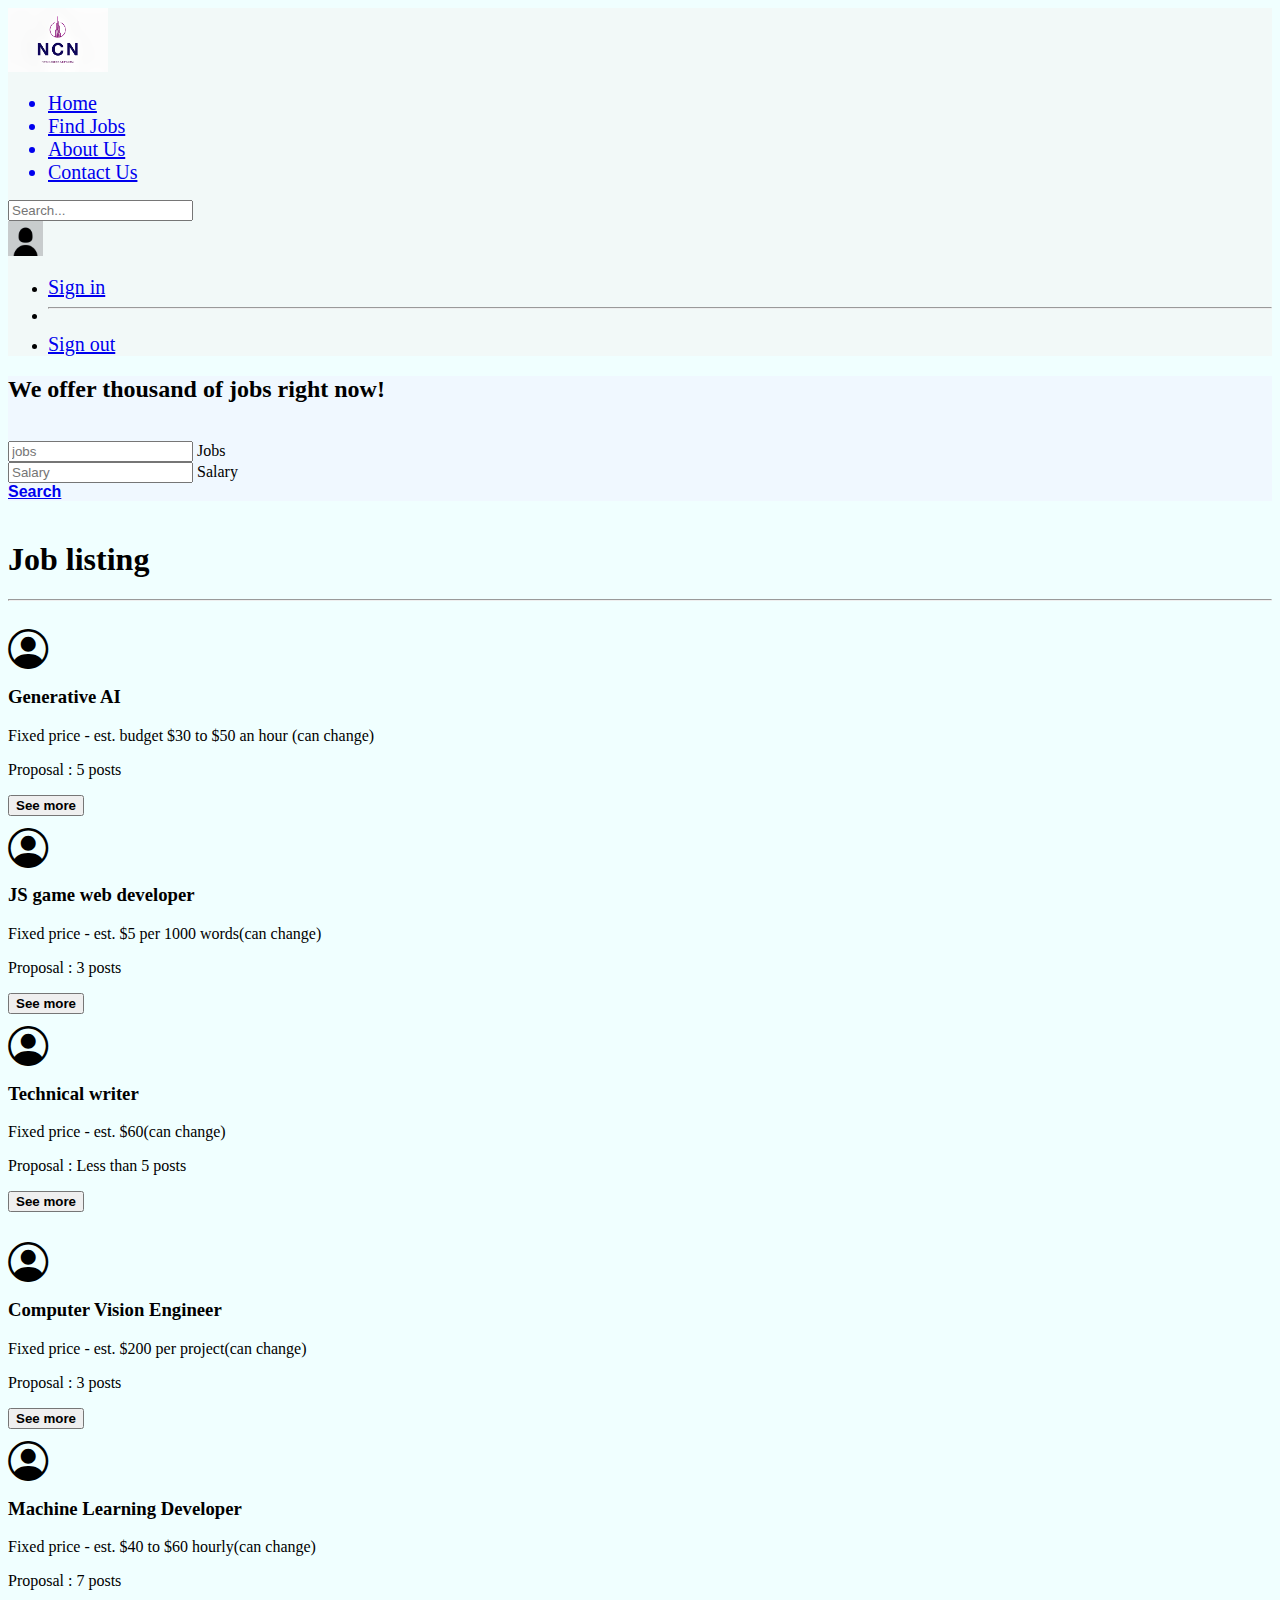
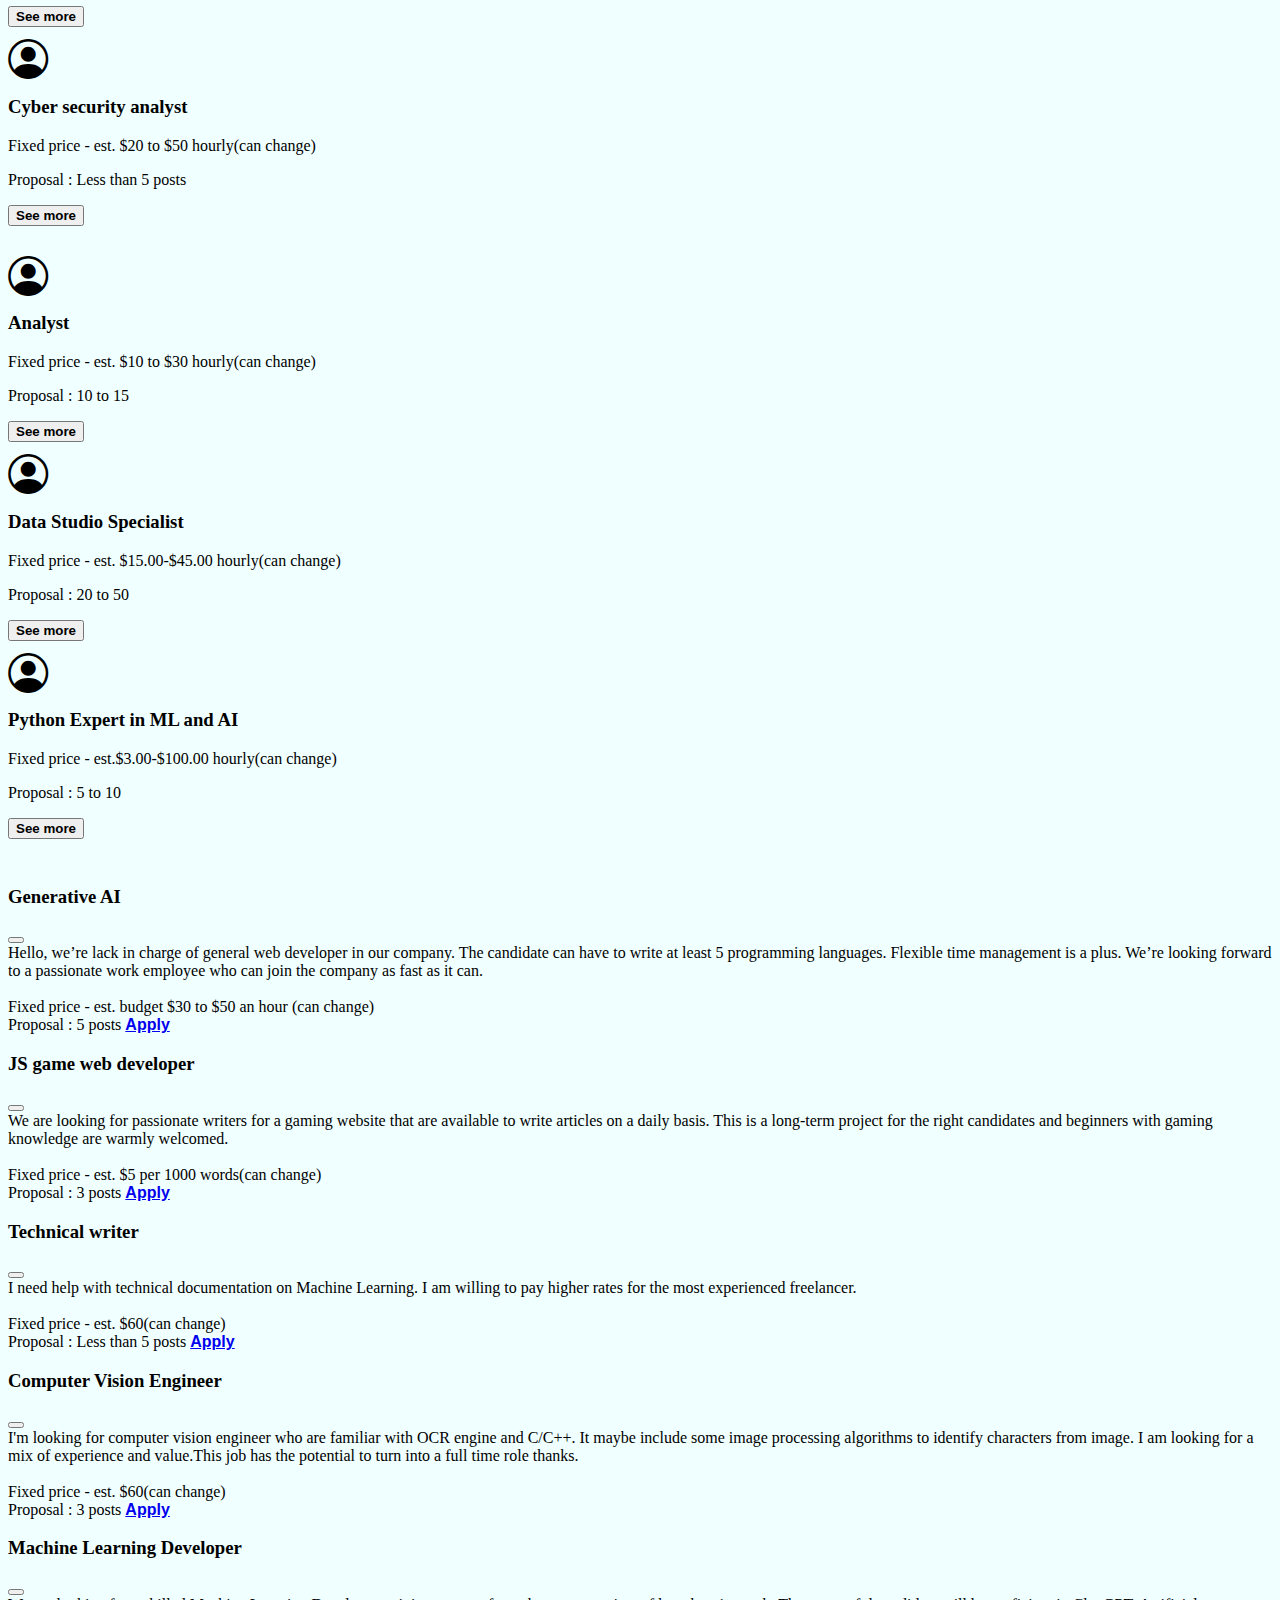
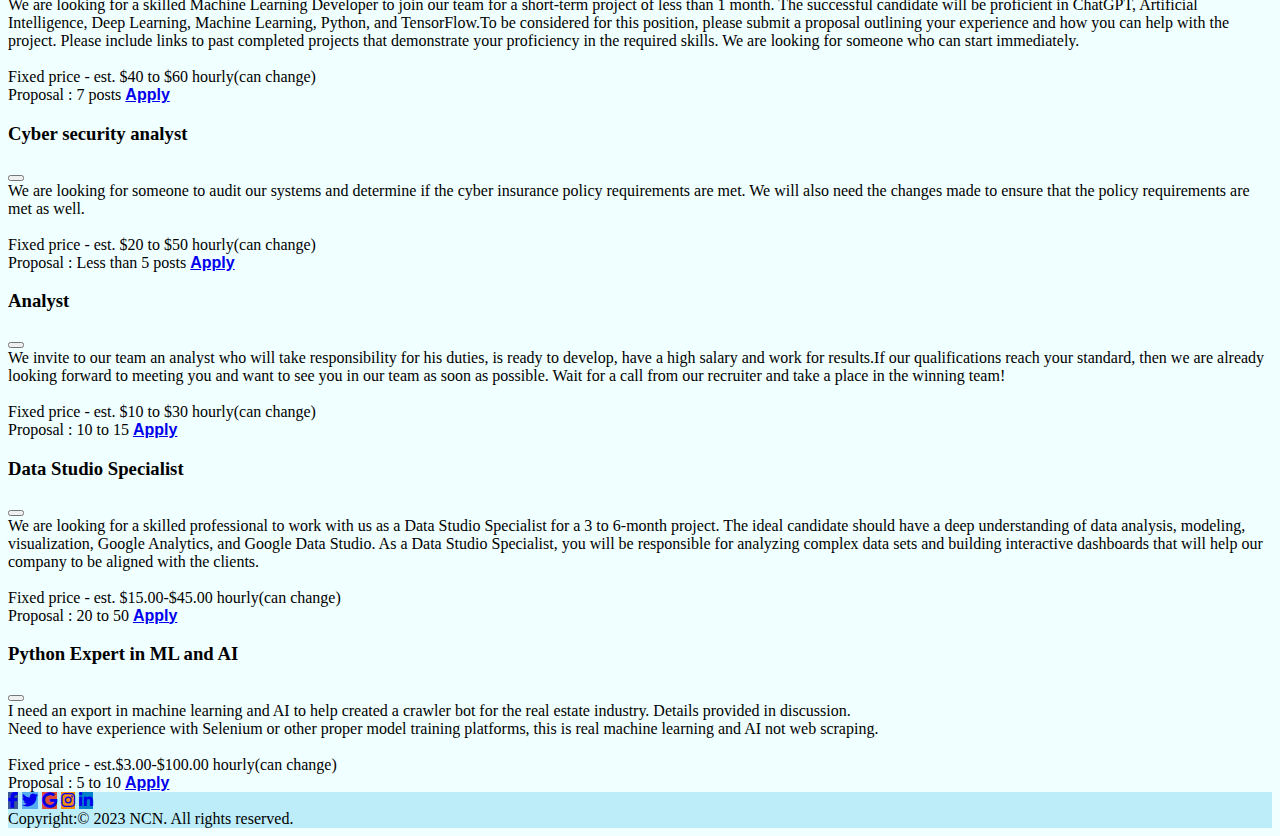
<file: job-page.html>
<!DOCTYPE html>
<html lang="en">
<head>
    <meta charset="UTF-8">
    <meta http-equiv="X-UA-Compatible" content="IE=edge">
    <meta name="viewport" content="width=device-width, initial-scale=1.0">
    <title>Job page</title>
    <link rel="shortcut icon" href="images/logo.png">
     <link rel="preconnect" href="https://fonts.googleapis.com">
    <link rel="preconnect" href="https://fonts.gstatic.com" crossorigin>
    <link href="https://fonts.googleapis.com/css2?family=Playfair+Display&display=swap" rel="stylesheet">
    <link rel="stylesheet" href="https://cdnjs.cloudflare.com/ajax/libs/font-awesome/6.2.0/css/all.min.css">
    <link href="https://cdn.jsdelivr.net/npm/bootstrap@5.3.0-alpha1/dist/css/bootstrap.min.css" rel="stylesheet" integrity="sha384-GLhlTQ8iRABdZLl6O3oVMWSktQOp6b7In1Zl3/Jr59b6EGGoI1aFkw7cmDA6j6gD" crossorigin="anonymous"> 
    <script src="https://cdn.jsdelivr.net/npm/bootstrap@5.3.0-alpha1/dist/js/bootstrap.bundle.min.js" integrity="sha384-w76AqPfDkMBDXo30jS1Sgez6pr3x5MlQ1ZAGC+nuZB+EYdgRZgiwxhTBTkF7CXvN" crossorigin="anonymous"></script>
    <link rel="stylesheet" href="https://cdn.jsdelivr.net/npm/bootstrap-icons@1.10.5/font/bootstrap-icons.css">
    <link rel="stylesheet" href="style.css">
    <style>
    body{
        background-color: azure;
        
    }    
    .icon-square{
        width: 40px;
        height: 40px;
        border-radius: 10px;
    }
    .bgimage{
        background-repeat: no-repeat;
        background-position: center;
        background-size: cover;
    }
    .bi{
        font-size: 40px;
    }

    </style>
</head>
<body>
        <!--header-->
        <header class="p-3 border-bottom" style="background-color: #f2f9f8;">
            <div class="container">
                <div class="d-flex flex-wrap align-items-center justify-content-center justify-content-lg-start">
                    <a href="#" class="text-decoration-none">
                      
                    </a>
                    <img src="images/logo.png" height="auto" width="100px">
                    <ul class="nav col-12 col-lg-auto me-lg-auto justify-content-center mb-md-2">
                        <a href="index.html" class="text-decoration-none"><li class="nav-link link-dark">Home</li></a>
                   
                        <a href="job-page.html" class="text-decoration-none"><li class="nav-link link-dark">Find Jobs</li></a>
                   
                        <a href="aboutus.html" class="text-decoration-none"><li class="nav-link link-dark">About Us</li></a>
                  
                    
                        <a href="contact.html" class="text-decoration-none"><li class="nav-link link-dark">Contact Us</li></a>
                   
                    </ul>
      
      
                    <form class="col-12 col-lg-auto me-lg-3 mb-md-2 mb-2">
                        <input type="search" class="form-control" placeholder="Search...">
                    </form>
                    <div class="dropdown text-end">
                        <a href="#" class="dropdown-toggle text-decoration-none mb-lg-2" data-bs-toggle="dropdown"><img src="images/pfp.jpg" alt="profile" width="35px" height="35px" class="rounded-circle mb-2"></a>
      
      
                        <ul class="dropdown-menu text-small">
                            <li><a class="dropdown-item" href="Sigin_upForm.html">Sign in</a></li>
                            <li><hr class="dropdown-divider"></a></li>
                            <li><a class="dropdown-item" href="#">Sign out</a></li>
                        </ul>
                    </div>
                </div>
            </div>
          </header>

    <!--contact-->
    <div class="container mt-2" style="background-color: aliceblue;">
        <h2 class="text-center">We offer thousand of jobs right now!</h2>
        <br>
        <div class="row">
          <div class="col-md-6">
            <div class="form-floating mb-3">
                <input type="text" class="form-control" id="floatingInput" placeholder="jobs">
                <label for="floatingInput">Jobs</label>
            </div>
          </div>
          <div class="col-md-4">
            <div class="form-floating mb-3">
                <input type="text" class="form-control" id="floatingInput" placeholder="Salary">
                <label for="floatingInput">Salary</label>
            </div>
          </div>
          <div class="col-md-2">
            <a href="#" class="btn btn-lg btn-primary pt-2 pb-3" style="border-radius: 15px;">Search</a>
          </div>
        </div>

    </div>
    <br>
    <div class="container">
        <h1 class="pb-2 text-center">Job listing</h2>
            <hr>
            <br>
        <div class="row row-cols-1 row-cols-lg-3">
            <div class="col d-flex mb-3">
                <div class="icon-square d-flex justify-content-center align-items-center text-bg-light flex-shrink-0 me-3">
                    <i class="bi bi-person-circle"></i>
                </div>
                <div>
                    <h3>Generative AI</h3>
                    <p>Fixed price - est. budget $30 to $50 an hour (can change)</p>
                    <p>Proposal : 5 posts</p>
                    <button class="btn btn-primary" data-bs-toggle="modal" data-bs-target="#job1">See more</button>

                </div>
            </div>



            <div class="col d-flex mb-3">
                <div class="icon-square d-flex justify-content-center align-items-center text-bg-light flex-shrink-0 me-3">
                    <i class="bi bi-person-circle"></i>
                </div>
                <div>
                    <h3>JS game web developer</h3>
                    <p>Fixed price - est. $5 per 1000 words(can change)</p>
                    <p>Proposal : 3 posts</p>
                    <button class="btn btn-primary" data-bs-toggle="modal" data-bs-target="#job2">See more</button>
                </div>
            </div>



            <div class="col d-flex mb-3">
                <div class="icon-square d-flex justify-content-center align-items-center text-bg-light flex-shrink-0 me-3">
                    <i class="bi bi-person-circle"></i>
                </div>
                <div>
                    <h3>Technical writer</h3>
                    <p>Fixed price - est. $60(can change)</p>
                    <p>Proposal : Less than 5 posts</p>
                    <button class="btn btn-primary" data-bs-toggle="modal" data-bs-target="#job3">See more</button>
                </div>
            </div>
        </div>
        <br>
        <div class="row row-cols-1 row-cols-lg-3">
            <div class="col d-flex mb-3">
                <div class="icon-square d-flex justify-content-center align-items-center text-bg-light flex-shrink-0 me-3">
                    <i class="bi bi-person-circle"></i>
                </div>
                <div>
                    <h3>Computer Vision Engineer</h3>
                    <p>Fixed price - est. $200 per project(can change)</p>
                    <p>Proposal : 3 posts</p>
                    <button class="btn btn-primary" data-bs-toggle="modal" data-bs-target="#job4">See more</button>
                </div>
            </div>



            <div class="col d-flex mb-3">
                <div class="icon-square d-flex justify-content-center align-items-center text-bg-light flex-shrink-0 me-3">
                    <i class="bi bi-person-circle"></i>
                </div>
                <div>
                    <h3>Machine Learning Developer</h3>
                    <p>Fixed price - est. $40 to $60 hourly(can change)</p>
                    <p>Proposal : 7 posts</p>
                    <button class="btn btn-primary" data-bs-toggle="modal" data-bs-target="#job5">See more</button>
                </div>
            </div>



            <div class="col d-flex mb-3">
                <div class="icon-square d-flex justify-content-center align-items-center text-bg-light flex-shrink-0 me-3">
                    <i class="bi bi-person-circle"></i>
                </div>
                <div>
                    <h3>Cyber security analyst</h3>
                    <p>Fixed price - est. $20 to $50 hourly(can change)</p>
                    <p>Proposal : Less than 5 posts</p>
                    <button class="btn btn-primary" data-bs-toggle="modal" data-bs-target="#job6">See more</button>
                </div>
            </div>

        </div>
        <br>
        <div class="row row-cols-1 row-cols-lg-3">
            <div class="col d-flex mb-3">
                <div class="icon-square d-flex justify-content-center align-items-center text-bg-light flex-shrink-0 me-3">
                    <i class="bi bi-person-circle"></i>
                </div>
                <div>
                    <h3>Analyst</h3>
                    <p>Fixed price - est. $10 to $30 hourly(can change)</p>
                    <p>Proposal : 10 to 15 </p>
                    <button class="btn btn-primary" data-bs-toggle="modal" data-bs-target="#job7">See more</button>
                </div>
            </div>



            <div class="col d-flex mb-3">
                <div class="icon-square d-flex justify-content-center align-items-center text-bg-light flex-shrink-0 me-3">
                    <i class="bi bi-person-circle"></i>
                </div>
                <div>
                    <h3>Data Studio Specialist</h3>
                    <p>Fixed price - est. $15.00-$45.00 hourly(can change)</p>
                    <p>Proposal : 20 to 50</p>
                    <button class="btn btn-primary" data-bs-toggle="modal" data-bs-target="#job8">See more</button>
                </div>
            </div>



            <div class="col d-flex mb-3">
                <div class="icon-square d-flex justify-content-center align-items-center text-bg-light flex-shrink-0 me-3">
                    <i class="bi bi-person-circle"></i>
                </div>
                <div>
                    <h3>Python Expert in ML and AI</h3>
                    <p>Fixed price - est.$3.00-$100.00 hourly(can change)</p>
                    <p>Proposal : 5 to 10</p>
                    <button class="btn btn-primary" data-bs-toggle="modal" data-bs-target="#job9">See more</button>
                </div>
            </div>
        </div>
    </div>
    <br>
    <!-- job modal -->
    <div class="modal" id="job1" data-bs-backdrop="static" data-bs-keyboard="false">
        <div class="modal-dialog modal-dialog-scrollable modal-dialog-centered">
            <div class="modal-content">
                <div class="modal-header">
                    <h3 class="modal-title">
                        Generative AI
                    </h3>
                    <button type="button" class="btn-close" data-bs-dismiss="modal"></button>
                </div>
                <div class="modal-body">
                    Hello, we’re lack in charge of general web developer in our company. The candidate can have to write at least 5 programming languages. Flexible time management is a plus. We’re looking forward to a passionate work employee who can join the company as fast as it can. 
                    <br><br>
                    Fixed price - est. budget $30 to $50 an hour (can change)

                </div>
                <div class="modal-footer">
                    Proposal : 5 posts
                    <a href="register/register.html" class="btn btn-primary">Apply</a>
                </div>
            </div>
        </div>
    </div>

    <div class="modal" id="job2" data-bs-backdrop="static" data-bs-keyboard="false">
        <div class="modal-dialog modal-dialog-scrollable modal-dialog-centered">
            <div class="modal-content">
                <div class="modal-header">
                    <h3 class="modal-title">
                        JS game web developer
                    </h3>
                    <button type="button" class="btn-close" data-bs-dismiss="modal"></button>
                </div>
                <div class="modal-body">
                    We are looking for passionate writers for a gaming website that are available to write articles on a daily basis. This is a long-term project for the right candidates and beginners with gaming knowledge are warmly welcomed. 
                    <br><br>
                    Fixed price - est. $5 per 1000 words(can change)

                </div>
                <div class="modal-footer">
                    Proposal : 3 posts
                    <a href="register/register.html" class="btn btn-primary">Apply</a>
                </div>
            </div>
        </div>
    </div>

    <div class="modal" id="job3" data-bs-backdrop="static" data-bs-keyboard="false">
        <div class="modal-dialog modal-dialog-scrollable modal-dialog-centered">
            <div class="modal-content">
                <div class="modal-header">
                    <h3 class="modal-title">
                        Technical writer
                    </h3>
                    <button type="button" class="btn-close" data-bs-dismiss="modal"></button>
                </div>
                <div class="modal-body">
                    I need help with technical documentation on Machine Learning. I am willing to pay higher rates for the most experienced freelancer.
                    <br><br>
                    Fixed price - est. $60(can change)

                </div>
                <div class="modal-footer">
                    Proposal : Less than 5 posts
                    <a href="register/register.html" class="btn btn-primary">Apply</a>
                </div>
            </div>
        </div>
    </div>

    <div class="modal" id="job4" data-bs-backdrop="static" data-bs-keyboard="false">
        <div class="modal-dialog modal-dialog-scrollable modal-dialog-centered">
            <div class="modal-content">
                <div class="modal-header">
                    <h3 class="modal-title">
                        Computer Vision Engineer
                    </h3>
                    <button type="button" class="btn-close" data-bs-dismiss="modal"></button>
                </div>
                <div class="modal-body">
                    I'm looking for computer vision engineer who are familiar with OCR engine and C/C++.
                    It maybe include some image processing algorithms to identify characters from image.
                    I am looking for a mix of experience and value.This job has the potential to turn into a full time role thanks. 
                    <br><br>
                    Fixed price - est. $60(can change)

                </div>
                <div class="modal-footer">
                    Proposal : 3 posts
                    <a href="register/register.html" class="btn btn-primary">Apply</a>
                </div>
            </div>
        </div>
    </div>

    <div class="modal" id="job5" data-bs-backdrop="static" data-bs-keyboard="false">
        <div class="modal-dialog modal-dialog-scrollable modal-dialog-centered">
            <div class="modal-content">
                <div class="modal-header">
                    <h3 class="modal-title">
                        Machine Learning Developer
                    </h3>
                    <button type="button" class="btn-close" data-bs-dismiss="modal"></button>
                </div>
                <div class="modal-body">
                    We are looking for a skilled Machine Learning Developer to join our team for a short-term project of less than 1 month. The successful candidate will be proficient in ChatGPT, Artificial Intelligence, Deep Learning, Machine Learning, Python, and TensorFlow.To be considered for this position, please submit a proposal outlining your experience and how you can help with the project. Please include links to past completed projects that demonstrate your proficiency in the required skills. We are looking for someone who can start immediately.
                    <br><br>
                    Fixed price - est. $40 to $60 hourly(can change)

                </div>
                <div class="modal-footer">
                    Proposal : 7 posts
                    <a href="register/register.html" class="btn btn-primary">Apply</a>
                </div>
            </div>
        </div>
    </div>

    <div class="modal" id="job6" data-bs-backdrop="static" data-bs-keyboard="false">
        <div class="modal-dialog modal-dialog-scrollable modal-dialog-centered">
            <div class="modal-content">
                <div class="modal-header">
                    <h3 class="modal-title">
                        Cyber security analyst
                    </h3>
                    <button type="button" class="btn-close" data-bs-dismiss="modal"></button>
                </div>
                <div class="modal-body">
                    We are looking for someone to audit our systems and determine if the cyber insurance policy requirements are met. We will also need the changes made to ensure that the policy requirements are met as well.
                    <br><br>
                    Fixed price - est. $20 to $50 hourly(can change)

                </div>
                <div class="modal-footer">
                    Proposal : Less than 5 posts
                    <a href="register/register.html" class="btn btn-primary">Apply</a>
                </div>
            </div>
        </div>
    </div>

    <div class="modal" id="job7" data-bs-backdrop="static" data-bs-keyboard="false">
        <div class="modal-dialog modal-dialog-scrollable modal-dialog-centered">
            <div class="modal-content">
                <div class="modal-header">
                    <h3 class="modal-title">
                        Analyst
                    </h3>
                    <button type="button" class="btn-close" data-bs-dismiss="modal"></button>
                </div>
                <div class="modal-body">
                    We invite to our team an analyst who will take responsibility for his duties, is ready to develop, have a high salary and work for results.If our qualifications reach your standard, then we are already looking forward to meeting you and want to see you in our team as soon as possible. Wait for a call from our recruiter and take a place in the winning team!
                    <br><br>
                    Fixed price - est. $10 to $30 hourly(can change)

                </div>
                <div class="modal-footer">
                    Proposal : 10 to 15
                    <a href="register/register.html" class="btn btn-primary">Apply</a>
                </div>
            </div>
        </div>
    </div>

    <div class="modal" id="job8" data-bs-backdrop="static" data-bs-keyboard="false">
        <div class="modal-dialog modal-dialog-scrollable modal-dialog-centered">
            <div class="modal-content">
                <div class="modal-header">
                    <h3 class="modal-title">
                        Data Studio Specialist
                    </h3>
                    <button type="button" class="btn-close" data-bs-dismiss="modal"></button>
                </div>
                <div class="modal-body">
                    We are looking for a skilled professional to work with us as a Data Studio Specialist for a 3 to 6-month project. The ideal candidate should have a deep understanding of data analysis, modeling, visualization, Google Analytics, and Google Data Studio. As a Data Studio Specialist, you will be responsible for analyzing complex data sets and building interactive dashboards that will help our company to be aligned with the clients.
                    <br><br>
                    Fixed price - est. $15.00-$45.00 hourly(can change)

                </div>
                <div class="modal-footer">
                    Proposal : 20 to 50
                    <a href="register/register.html" class="btn btn-primary">Apply</a>
                </div>
            </div>
        </div>
    </div>

    <div class="modal" id="job9" data-bs-backdrop="static" data-bs-keyboard="false">
        <div class="modal-dialog modal-dialog-scrollable modal-dialog-centered">
            <div class="modal-content">
                <div class="modal-header">
                    <h3 class="modal-title">
                        Python Expert in ML and AI
                    </h3>
                    <button type="button" class="btn-close" data-bs-dismiss="modal"></button>
                </div>
                <div class="modal-body">
                    I need an export in machine learning and AI to help created a crawler bot for the real estate industry. Details provided in discussion.
                    <br>
                    Need to have experience with Selenium or other proper model training platforms, this is real machine learning and AI not web scraping.
                    <br><br>
                    Fixed price - est.$3.00-$100.00 hourly(can change)

                </div>
                <div class="modal-footer">
                    Proposal : 5 to 10
                    <a href="register/register.html" class="btn btn-primary">Apply</a>
                </div>
            </div>
        </div>
    </div>

  <!--footer-->
  <footer class="text-center text-white" style="background-color: #beedfa;">
    <!-- Grid container -->
    <div class="footer-container p-4 pb-0">
      <!-- Section: Social media -->
      <section class="mb-1.5">
        <!-- Facebook -->
        <a
          class="btn btn-primary btn-floating m-1 rounded-circle"
          style="background-color: #3b5998;"
          href="http://www.facebook.com"
          role="button"
          ><i class="fab fa-facebook-f"></i
        ></a>
  
        <!-- Twitter -->
        <a
          class="btn btn-primary btn-floating m-1 rounded-circle"
          style="background-color: #55acee;"
          href="http://www.twitter.com"
          role="button"
          ><i class="fab fa-twitter"></i
        ></a>
  
        <!-- Google -->
        <a
          class="btn btn-primary btn-floating m-1 rounded-circle"
          style="background-color: #dd4b39;"
          href="http://www.google.com"
          role="button"
          ><i class="fab fa-google"></i
        ></a>
  
        <!-- Instagram -->
        <a
          class="btn btn-primary btn-floating m-1 rounded-circle"
          style="background-color: #f18d0a;"
          href="http://www.instagram.com"
          role="button"
          ><i class="fab fa-instagram"></i
        ></a>
  
        <!-- Linkedin -->
        <a
          class="btn btn-primary btn-floating m-1 rounded-circle"
          style="background-color: #0082ca;"
          href="https://mm.linkedin.com/"
          role="button"
          ><i class="fab fa-linkedin-in"></i>
        </a>
      </section>
      <!-- Copyright -->
      <div class="text-center p-3 text-black">
      Copyright:© 2023 NCN. All rights reserved.
      </div>
    </div>
  </footer>
</body>
</html>
</file>
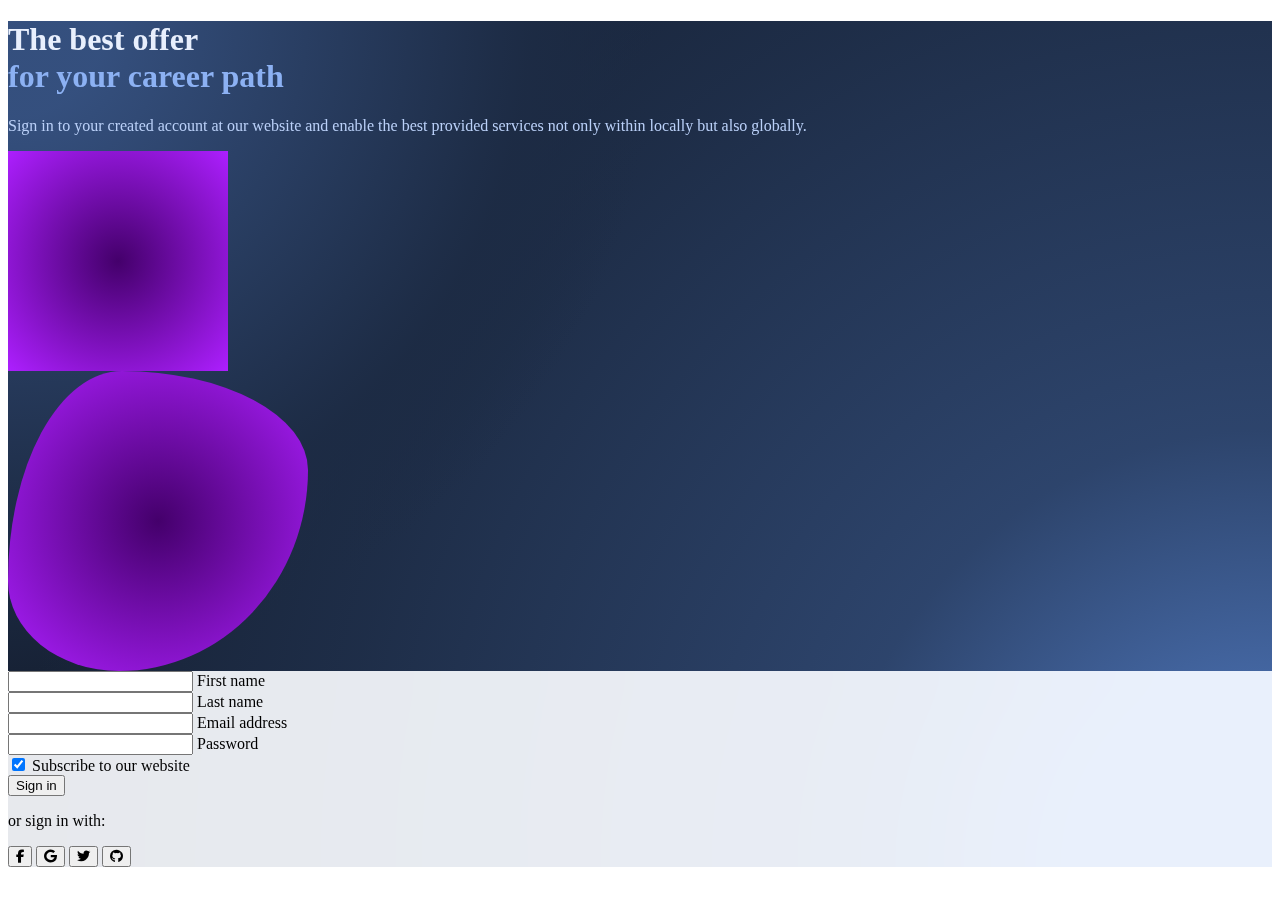
<file: Sigin_upForm.html>
<!DOCTYPE html>
<html lang="en">
<head>
    <meta charset="UTF-8">
    <meta http-equiv="X-UA-Compatible" content="IE=edge">
    <meta name="viewport" content="width=device-width, initial-scale=1.0">
    <title>Sign in</title>
    <link rel="shortcut icon" href="images/logo.png">
    <link href="https://cdn.jsdelivr.net/npm/bootstrap@5.3.0-alpha1/dist/css/bootstrap.min.css" rel="stylesheet" integrity="sha384-GLhlTQ8iRABdZLl6O3oVMWSktQOp6b7In1Zl3/Jr59b6EGGoI1aFkw7cmDA6j6gD" crossorigin="anonymous">
    <script src="https://cdn.jsdelivr.net/npm/bootstrap@5.3.0-alpha1/dist/js/bootstrap.bundle.min.js" integrity="sha384-w76AqPfDkMBDXo30jS1Sgez6pr3x5MlQ1ZAGC+nuZB+EYdgRZgiwxhTBTkF7CXvN" crossorigin="anonymous"></script>
    <link rel="stylesheet" href="https://cdnjs.cloudflare.com/ajax/libs/font-awesome/6.2.0/css/all.min.css">


        <!-- Section: Design Block -->
        <section class="background-radial-gradient overflow-hidden">
            <style>
              .background-radial-gradient {
                background-color: hsl(218, 41%, 15%);
                background-image: radial-gradient(650px circle at 0% 0%,
                    hsl(218, 41%, 35%) 15%,
                    hsl(218, 41%, 30%) 35%,
                    hsl(218, 41%, 20%) 75%,
                    hsl(218, 41%, 19%) 80%,
                    transparent 100%),
                  radial-gradient(1250px circle at 100% 100%,
                    hsl(218, 41%, 45%) 15%,
                    hsl(218, 41%, 30%) 35%,
                    hsl(218, 41%, 20%) 75%,
                    hsl(218, 41%, 19%) 80%,
                    transparent 100%);
              }
          
              #radius-shape-1 {
                height: 220px;
                width: 220px;
                top: -60px;
                left: -130px;
                background: radial-gradient(#44006b, #ad1fff);
                overflow: hidden;
              }
          
              #radius-shape-2 {
                border-radius: 38% 62% 63% 37% / 70% 33% 67% 30%;
                bottom: -60px;
                right: -110px;
                width: 300px;
                height: 300px;
                background: radial-gradient(#44006b, #ad1fff);
                overflow: hidden;
              }
          
              .bg-glass {
                background-color: hsla(0, 0%, 100%, 0.9) !important;
                backdrop-filter: saturate(200%) blur(25px);
              }
            </style>
</head>
<body>


    
      <div class="container px-4 py-5 px-md-5 text-center text-lg-start my-5">
        <div class="row gx-lg-5 align-items-center mb-5">
          <div class="col-lg-6 mb-5 mb-lg-0" style="z-index: 10">
            <h1 class="my-5 display-5 fw-bold ls-tight" style="color: hsl(218, 81%, 95%)">
              The best offer <br />
              <span style="color: hsl(218, 81%, 75%)">for your career path</span>
            </h1>
            <p class="mb-4 opacity-70" style="color: hsl(218, 81%, 85%)">
              Sign in to your created account at our website and enable the best provided services not only within locally but also globally.
            </p>
          </div>
    
          <div class="col-lg-6 mb-5 mb-lg-0 position-relative">
            <div id="radius-shape-1" class="position-absolute rounded-circle shadow-5-strong"></div>
            <div id="radius-shape-2" class="position-absolute shadow-5-strong"></div>
    
            <div class="card bg-glass">
              <div class="card-body px-4 py-5 px-md-5">
                <form>
                  <!-- 2 column grid layout with text inputs for the first and last names -->
                  <div class="row">
                    <div class="col-md-6 mb-4">
                      <div class="form-outline">
                        <input type="text" id="form3Example1" class="form-control" />
                        <label class="form-label" for="form3Example1">First name</label>
                      </div>
                    </div>
                    <div class="col-md-6 mb-4">
                      <div class="form-outline">
                        <input type="text" id="form3Example2" class="form-control" />
                        <label class="form-label" for="form3Example2">Last name</label>
                      </div>
                    </div>
                  </div>
    
                  <!-- Email input -->
                  <div class="form-outline mb-4">
                    <input type="email" id="form3Example3" class="form-control" />
                    <label class="form-label" for="form3Example3">Email address</label>
                  </div>
    
                  <!-- Password input -->
                  <div class="form-outline mb-4">
                    <input type="password" id="form3Example4" class="form-control" />
                    <label class="form-label" for="form3Example4">Password</label>
                  </div>
    
                  <!-- Checkbox -->
                  <div class="form-check d-flex justify-content-center mb-4">
                    <input class="form-check-input me-2" type="checkbox" value="" id="form2Example33" checked />
                    <label class="form-check-label" for="form2Example33">
                      Subscribe to our website
                    </label>
                  </div>
    
                  <!-- Submit button -->
                  <div class="text-center">
                  <button type="submit" class="btn btn-primary btn-block mb-4  align-items-center">
                    Sign in
                  </button>
                </div>
    
                  <!-- Register buttons -->
                  <div class="text-center">
                    <p>or sign in with:</p>
                    <button type="button" class="btn btn-link btn-floating mx-1">
                      <i class="fab fa-facebook-f"></i>
                    </button>
    
                    <button type="button" class="btn btn-link btn-floating mx-1">
                      <i class="fab fa-google"></i>
                    </button>
    
                    <button type="button" class="btn btn-link btn-floating mx-1">
                      <i class="fab fa-twitter"></i>
                    </button>
    
                    <button type="button" class="btn btn-link btn-floating mx-1">
                      <i class="fab fa-github"></i>
                    </button>
                  </div>
                </form>
              </div>
            </div>
          </div>
</body>
</html>
</file>
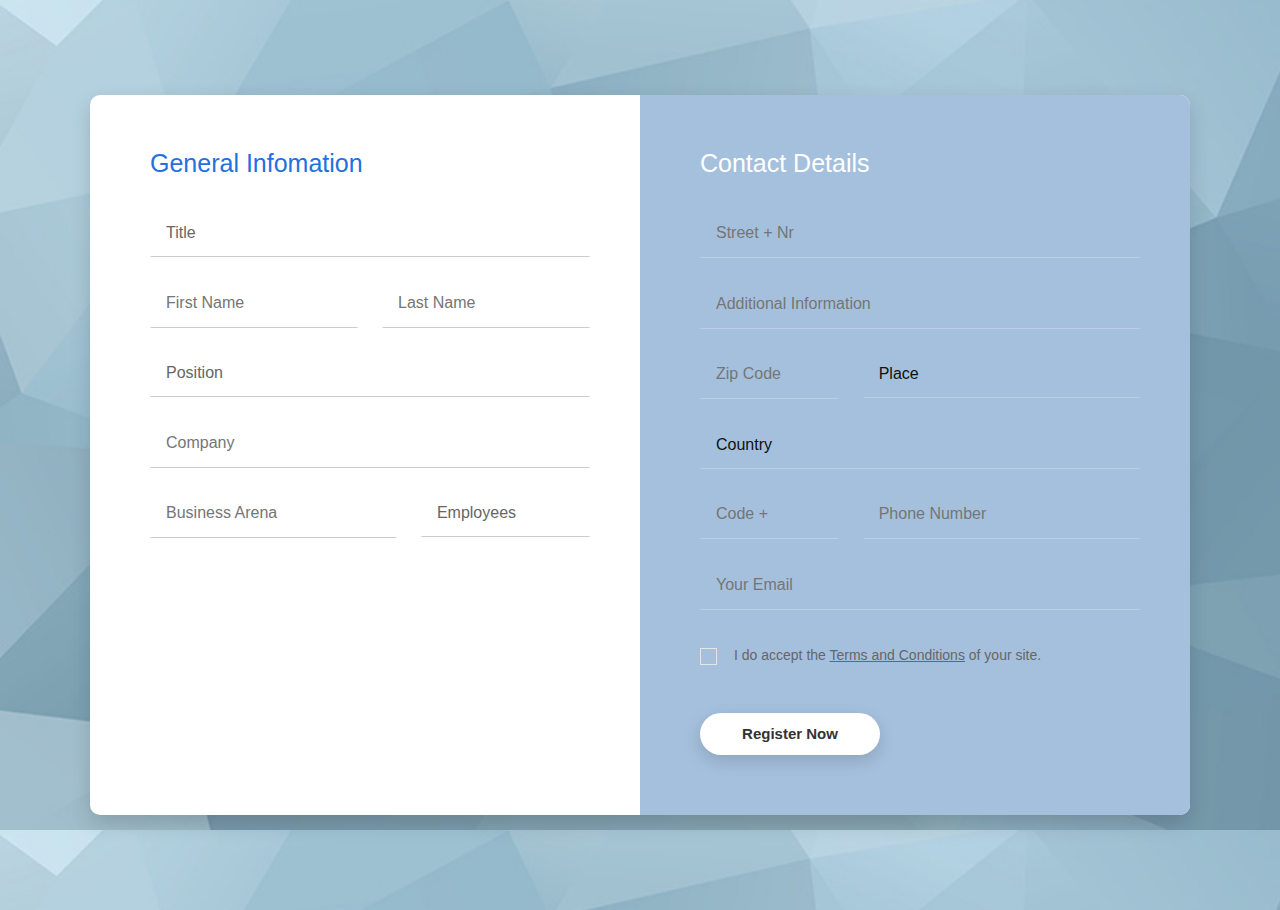
<file: register/register.html>
<!DOCTYPE html>
<html>
<head>
	<meta charset="utf-8">
	<title>Registration Form</title>
	<link rel="shortcut icon" href="images/logo.png">
    <link href="https://cdn.jsdelivr.net/npm/bootstrap@5.3.0-alpha1/dist/css/bootstrap.min.css" rel="stylesheet" integrity="sha384-GLhlTQ8iRABdZLl6O3oVMWSktQOp6b7In1Zl3/Jr59b6EGGoI1aFkw7cmDA6j6gD" crossorigin="anonymous">
    <script src="https://cdn.jsdelivr.net/npm/bootstrap@5.3.0-alpha1/dist/js/bootstrap.bundle.min.js" integrity="sha384-w76AqPfDkMBDXo30jS1Sgez6pr3x5MlQ1ZAGC+nuZB+EYdgRZgiwxhTBTkF7CXvN" crossorigin="anonymous"></script>
	<link rel="shortcut icon" href="image/logo.png">
    <link rel="stylesheet" href="style.css"/>
</head>
<body class="register-form">
	<div class="page-content">
		<div class="register-form-content">
			<form class="form-detail" action="#" method="post" id="myform">
				<div class="form-left">
					<h2>General Infomation</h2>
					<div class="form-row">
						<select name="title">
						    <option class="option" value="title">Title</option>
						    <option class="option" value="businessman">Businessman</option>
						    <option class="option" value="reporter">Reporter</option>
						    <option class="option" value="secretary">Secretary</option>
						</select>
						<span class="select-btn">
						</span>
					</div>
					<div class="form-group">
						<div class="form-row form-row-1">
							<input type="text" name="first_name" id="first_name" class="input-text" placeholder="First Name" required>
						</div>
						<div class="form-row form-row-2">
							<input type="text" name="last_name" id="last_name" class="input-text" placeholder="Last Name" required>
						</div>
					</div>
					<div class="form-row">
						<select name="position">
						    <option value="position">Position</option>
						    <option value="director">Director</option>
						    <option value="manager">Manager</option>
						    <option value="employee">Employee</option>
						</select>
						<span class="select-btn">
						  	<i class="zmdi zmdi-chevron-down"></i>
						</span>
					</div>
					<div class="form-row">
						<input type="text" name="company" class="company" id="company" placeholder="Company" required>
					</div>
					<div class="form-group">
						<div class="form-row form-row-3">
							<input type="text" name="business" class="business" id="business" placeholder="Business Arena" required>
						</div>
						<div class="form-row form-row-4">
							<select name="employees">
							    <option value="employees">Employees</option>
							    <option value="trainee">Trainee</option>
							    <option value="colleague">Colleague</option>
							    <option value="associate">Associate</option>
							</select>
							<span class="select-btn">
							</span>
						</div>
					</div>
				</div>
				<div class="form-right">
					<h2>Contact Details</h2>
					<div class="form-row">
						<input type="text" name="street" class="street" id="street" placeholder="Street + Nr" required>
					</div>
					<div class="form-row">
						<input type="text" name="additional" class="additional" id="additional" placeholder="Additional Information" required>
					</div>
					<div class="form-group">
						<div class="form-row form-row-1">
							<input type="text" name="zip" class="zip" id="zip" placeholder="Zip Code" required>
						</div>
						<div class="form-row form-row-2">
							<select name="place">
							    <option value="place">Place</option>
							    <option value="Street">Street</option>
							    <option value="District">District</option>
							    <option value="City">City</option>
							</select>
							<span class="select-btn">
							  	<i class="zmdi zmdi-chevron-down"></i>
							</span>
						</div>
					</div>
					<div class="form-row">
						<select name="country">
						    <option value="country">Country</option>
						    <option value="Myanmar">Myanmar</option>
						    <option value="Thailand">Thailand</option>
						    <option value="Cambodia">Cambodia</option>
						</select>
						<span class="select-btn">
						  	
						</span>
					</div>
					<div class="form-group">
						<div class="form-row form-row-1">
							<input type="text" name="code" class="code" id="code" placeholder="Code +" required>
						</div>
						<div class="form-row form-row-2">
							<input type="text" name="phone" class="phone" id="phone" placeholder="Phone Number" required>
						</div>
					</div>
					<div class="form-row">
						<input type="text" name="your_email" id="your_email" class="input-text" placeholder="Your Email">
					</div>
					<div class="form-checkbox">
						<label class="container"><p>I do accept the <a href="#" class="text">Terms and Conditions</a> of your site.</p>
						  	<input type="checkbox" name="checkbox">
						  	<span class="checkmark"></span>
						</label>
					</div>
					<div class="form-row-last">
						<input type="submit" name="register" class="register" value="Register Now">
					</div>
				</div>
			</form>
		</div>
	</div>
</body>
</html>
</file>
<file: style.css>
/* header */
ul a{
  font-size: 20px;
}
/*content*/

.about-text{
  font-family: 'Noto Sans', sans-serif;
  font-weight: 550;
}
.btn{
  margin-bottom: 10px;
  font-family: 'Noto Sans', sans-serif;
  font-weight: 550;
}
.content-btn{
  border-radius: 25px;
  box-shadow: 0px 3px 11px #666666;
  font-family: Arial;
  color: #000000;
  font-size: 15px;
  background: #c4e6e1;
  padding: 10px 20px 10px 20px;
  text-decoration: none;
}
.content-btn:hover{
  background: #c1dbeb;
  text-decoration: none;
}



/*services*/
.section-bg {
    background-color: #f2f9f8;
    padding: 30px;
}
.service-text{
  font-family:'Playfair Display', serif;
  font-weight: 600;
}
.service-heading{
  font-family: 'Gill Sans', 'Gill Sans MT', Calibri, 'Trebuchet MS', sans-serif;
}

.services .icon-box {
    padding: 30px;
    position: relative;
    overflow: hidden;
    margin: 0;
    background: #fff;
    transition: all 0.3s ease-in-out;
    border-radius: 15px;
    text-align: center;
    border-bottom: 3px solid #fff;
  }
  
  .services .icon-box:hover {
    box-shadow: 0 2px 29px 0 rgba(37, 37, 37, 0.1);
  }
  
  .services .icon{
    font-size: 48px;
    line-height: 1;
    margin-bottom: 15px;
  }
  
  .services .title {
    font-weight: 700;
    margin-bottom: 15px;
    font-size: 18px;
  }
  
  .services .title a {
    color: #111;
  }
  
  .services .description {
    font-size: 15px;
    line-height: 28px;
    margin-bottom: 0;
  }
  
  .services .icon-box-black .icon{
    color: #140208;
  }
  
  .services .icon-box-cyan .icon{
    color: #3fcdc7;
  }
  
  .services .icon-box-green .icon{
    color: #41cf2e;
  }
  
  .services .icon-box-blue .icon{
    color: #2282ff;
  }

  /*Pricing*/
  .card {
    border:none;
    padding: 10px 50px;
  }

  .card:hover {
    box-shadow: 0 1rem 3rem rgba(0,0,0,.75) !important;
  }

  .card:hover::after {
    opacity: 1;
  }

  .card:hover .btn{
    border-radius: 25px;
    box-shadow: 0px 3px 11px #666666;
    font-family: Arial;
    color: #000000;
    font-size: 15px;
    background: #c4e6e1;
    padding: 10px 20px 10px 20px;
    text-decoration: none;
  }
</file>
<file: register/style.css>
/*register*/
body {
	margin:  0;
	background-image: url(image/62cdffffd6c33a65797d9b5f_slide-bg-3.png);
}
.page-content {
	width: 100%;
	margin:  0 auto;
	background: #f1f1f1;
	display: flex;
	justify-content: center;
	align-items: center;
	background-image: url(image/62cdffffd6c33a65797d9b5f_slide-bg-3.png);
}
.register-form-content  {
	background: #fff;
	width: 1100px;
	border-radius: 10px;
	box-shadow: 0px 8px 20px 0px rgba(0, 0, 0, 0.15);	
	margin: 95px 0;
	position: relative;
	font-family: 'Montserrat', sans-serif;
}
.register-form-content .form-detail {
	position: relative;
	width: 100%;
	display: flex;
}
.register-form-content .form-detail h2 {
	font-weight: 500;
	font-size: 25px;
	margin-bottom: 34px;
	padding: 33px 50px 0px 60px;
}
.register-form-content .form-detail .form-left {
	border-top-left-radius: 10px;
	border-bottom-left-radius: 10px;
	width: 100%;
}
.register-form-content .form-detail .form-left h2 {
	color: #2271dd;
}
.register-form-content .form-detail .form-right {
	width: 100%;
	background: #A5C0DD;
	border-top-right-radius: 10px;
	border-bottom-right-radius: 10px;
}
.register-form-content .form-detail .form-right h2 {
	color: #fff;
}
.register-form-content .form-detail .form-group {
	display: flex;
}
.register-form-content .form-detail .form-row {
	position: relative;
	margin-bottom: 24px;
	padding-left: 60px;
    padding-right: 50px;
}
.register-form-content .form-detail .form-left .form-group .form-row.form-row-1 {
	width: 50%;
	padding: 0 12px 0 60px;
}
.register-form-content .form-detail .form-left .form-group .form-row.form-row-2 {
	width: 50%;
	padding: 0 50px 0 12px;
}
.register-form-content .form-detail .form-left .form-group .form-row.form-row-3 {
	width: 73%;
	padding: 0 12px 0 60px;
}
.register-form-content .form-detail .form-left .form-group .form-row.form-row-4 {
	width: 50%;
	padding: 0 50px 0 12px;
}
.register-form-content .form-detail .form-right .form-group .form-row.form-row-1 {
	width: 50%;
	padding: 0 12px 0 60px;
}
.register-form-content .form-detail .form-right .form-group .form-row.form-row-2 {
	width: 100%;
	padding: 0 50px 0 12px;
}
.register-form-content .form-detail select,
.register-form-content .form-detail input {
	width: 100%;
    padding: 11.5px 15px 15px 15px;
    border: 1px solid transparent;
    background: transparent;
    appearance: unset;
    outline: none;
    font-family: 'Montserrat', sans-serif;
    font-size: 16px;
    box-sizing: border-box;
}
.register-form-content .form-detail select {
	background: 0 0;
	position: relative;
	z-index: 9;
	cursor: pointer;
}
.register-form-content .form-detail .form-left select {
	color: #666;
}
.register-form-content .form-detail .form-right select {
	color: #111010;
}
.register-form-content .form-detail .select-btn {
	z-index: 0;
    position: absolute;
    top: 30%;
    right: 11.5%;
    font-size: 18px;
}
.register-form-content .form-detail .form-left .select-btn {
    color: #666;
}
.register-form-content .form-detail .form-right .select-btn {
    color: #f2f2f2;
}
.register-form-content .form-detail .form-group .form-row.form-row-4 .select-btn {
	top: 20%;
	right: 26%;
}
.register-form-content .form-detail .form-right .form-group .form-row.form-row-2 .select-btn {
	top: 20%;
	right: 19%;
}
.register-form-content .form-detail .form-left input {
	color: #000;
}
.register-form-content .form-detail .form-right input {
	color: #f1ecec;
}
.register-form-content .form-detail .form-left input,
.register-form-content .form-detail .form-left select {
	border-bottom: 1px solid #ccc;
}
.register-form-content .form-detail .form-left input:focus,
.register-form-content .form-detail .form-left select:focus {
	border-bottom: 1px solid #999;
}
.register-form-content .form-detail .form-right input,
.register-form-content .form-detail .form-right select {
	border-bottom: 1px solid;
	border-bottom-color: rgba(238, 237, 237, 0.3);
}
.register-form-content .form-detail .form-right input:focus,
.register-form-content .form-detail .form-right select:focus {
	border-bottom: 1px solid #ccc;
}
.register-form-content .form-detail .form-right select option {
	background: #A5C0DD;
}
.register-form-content .form-detail .form-checkbox {
	margin-top: 37px;
	padding: 0 50px 0 60px;
	position: relative;
}
.register-form-content .form-detail .form-checkbox input {
	position: absolute;
    opacity: 0;
}
.register-form-content .form-detail .form-checkbox .checkmark {
	position: absolute;
    top: 1px;
    left: 60px;
    height: 15px;
    width: 15px;
    border: 1px solid #e5e5e5;
    cursor: pointer;
}
.register-form-content .form-detail .form-checkbox .checkmark::after {
	content: "";
    position: absolute;
    left: 5px;
   	top: 1px;
    width: 3px;
    height: 8px;
    border: 1px solid #fff;
    border-width: 0 2px 2px 0;
    transform: rotate(45deg);
    display: none;
}
.register-form-content .form-detail .form-checkbox input:checked ~ .checkmark::after {
    display: block;
}
.register-form-content .form-detail .form-checkbox p {
    margin-left: 34px;
    color: #666;
    font-size: 14px;
    font-weight: 400;
}
.register-form-content .form-detail .form-checkbox .text {
	font-weight: 400;
	color: #666;
	text-decoration: underline;
}
.register-form-content .form-detail .form-right .form-row-last {
    padding-left: 60px;
    margin: 44px 0 10px;
}
.register-form-content .form-detail .form-right .register {
	background: #fff;
	border-radius: 25px;
	box-shadow: 0px 6px 17px 0px rgba(0, 0, 0, 0.15);
	width: 180px;
	border: none;
	margin: 6px 0 50px 0px;
	cursor: pointer;
	color: #333;
	font-weight: 700;
	font-size: 15px;
}
.register-form-content .form-detail .form-right .register:hover {
	background: #ccc;
}
.register-form-content .form-detail .form-right .form-row-last input {
	padding: 12.5px;
}
</file>
